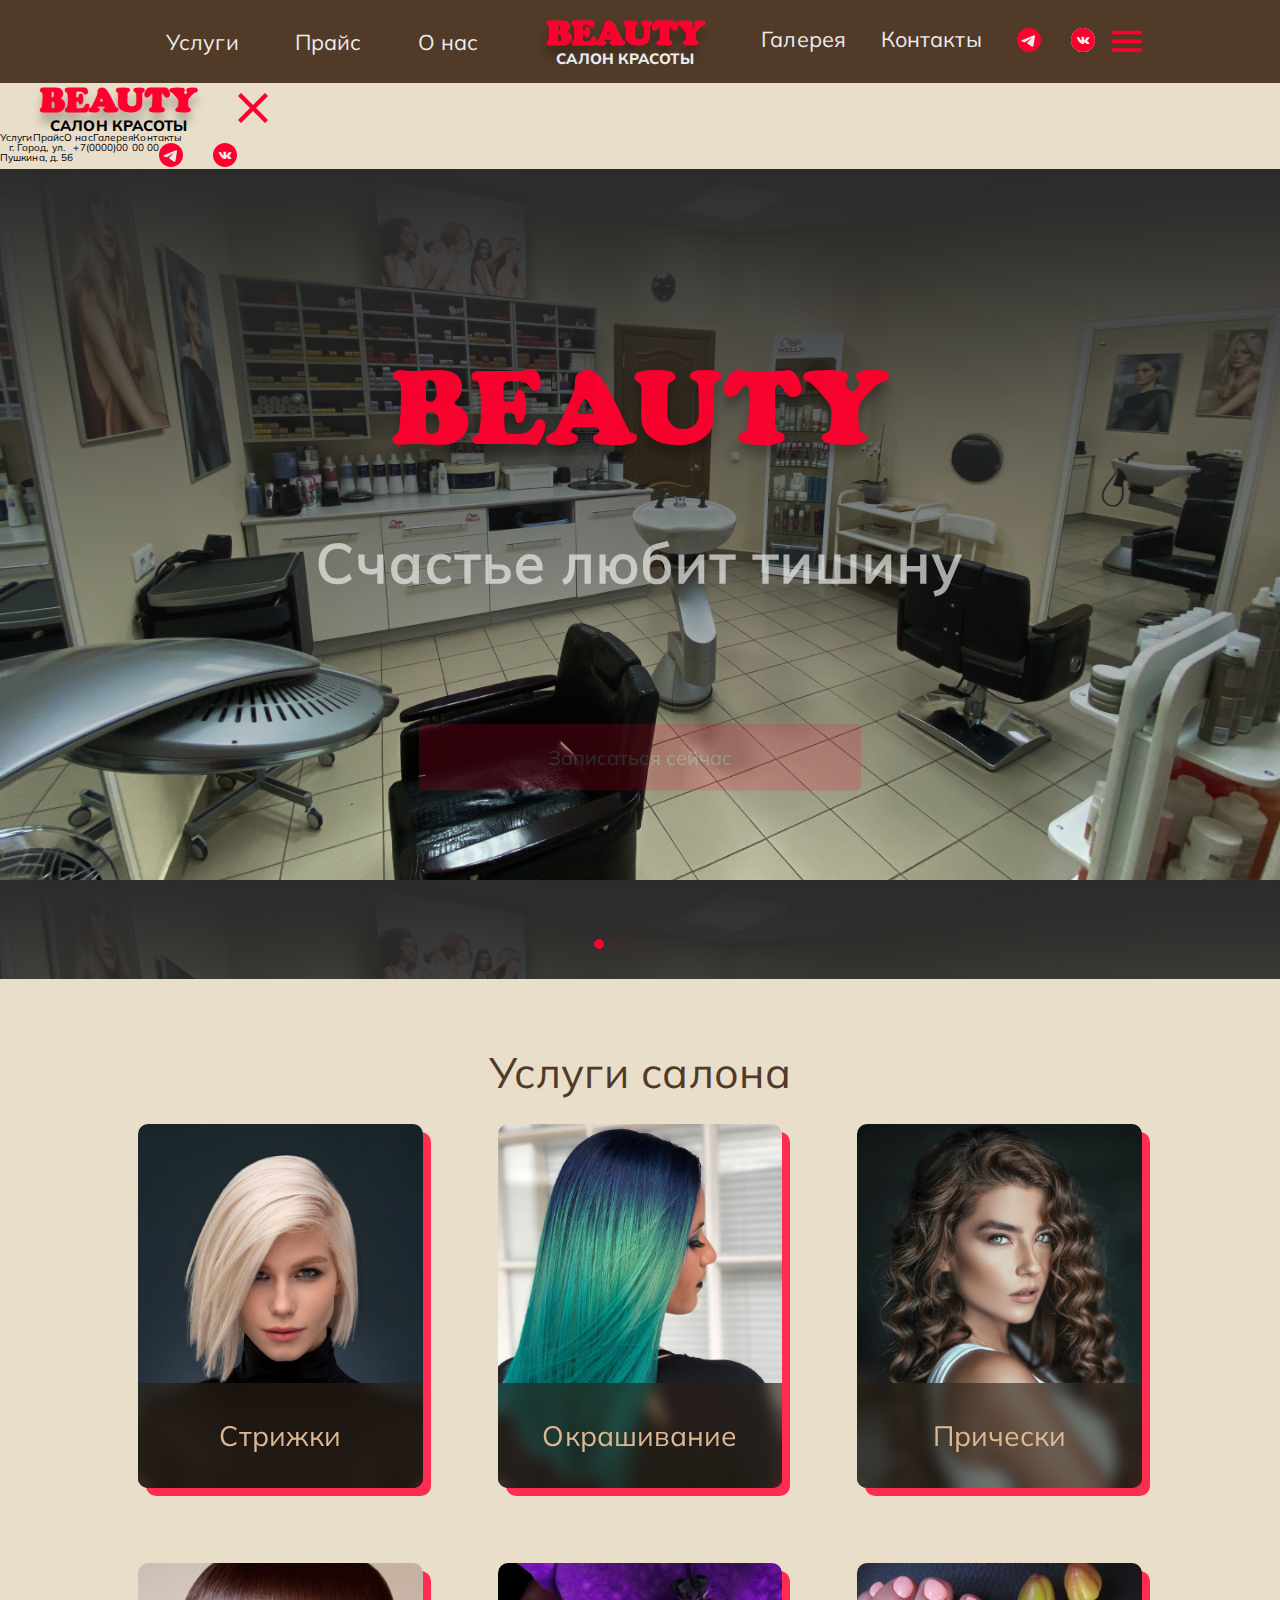
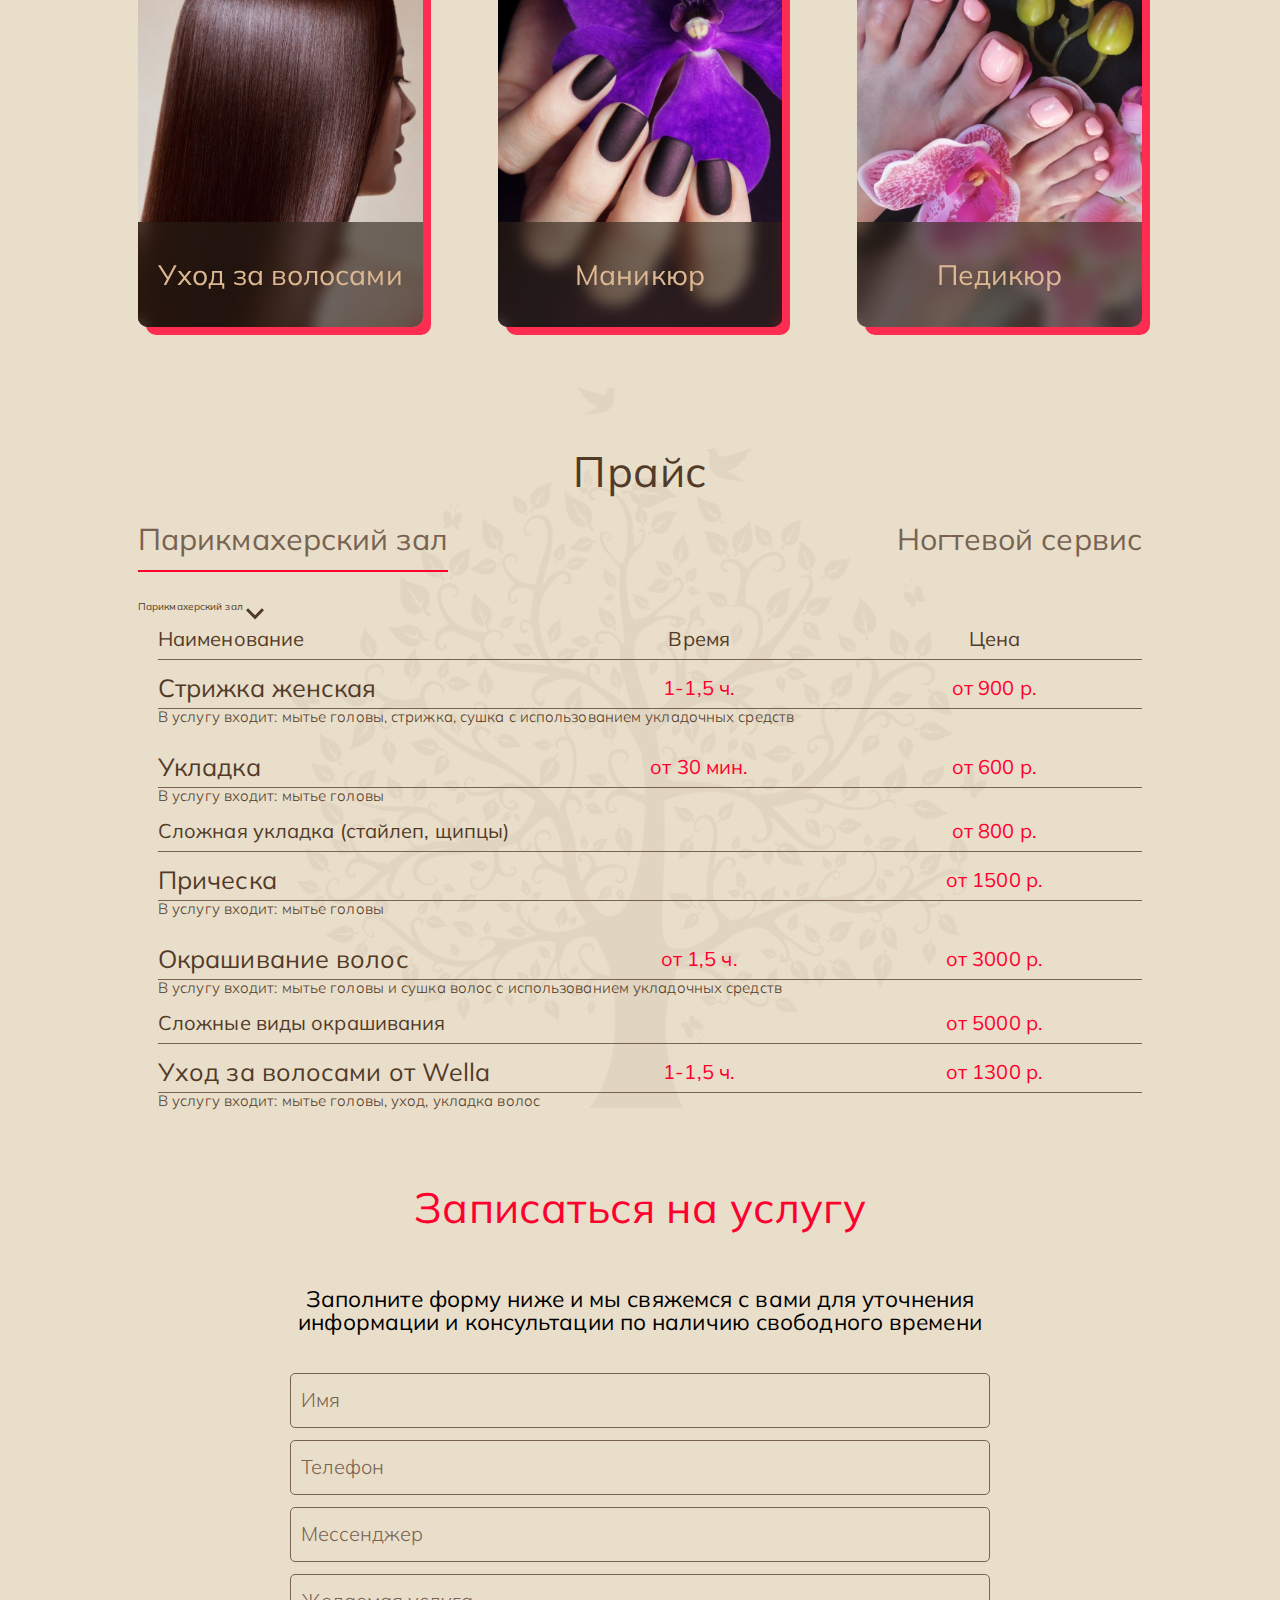
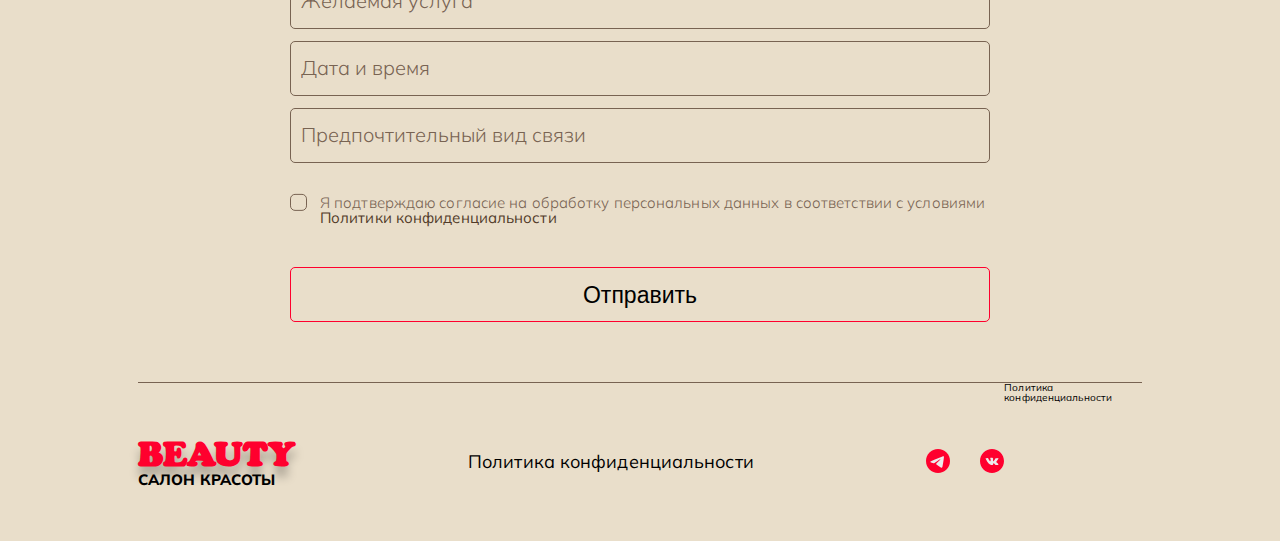
<file: index.html>
<!DOCTYPE html>
<html lang="en">
  <head>
    <meta charset="UTF-8" />
    <meta http-equiv="X-UA-Compatible" content="IE=edge" />
    <meta name="viewport" content="width=device-width, initial-scale=1.0" />
    <link rel="stylesheet" href="css/general.css" />
    <link rel="stylesheet" href="css/style.css" />
    <link rel="stylesheet" href="css/queries.css" />
    <!-- file for green sock -->
    <script src="js/gsap.min.js"></script>
    <!-- files for swiper -->
    <link rel="stylesheet" href="css/swiper.css" />
    <script src="js/swiper.js"></script>
    <!-- file for jquery -->
    <script src="js/jquery.js"></script>
    <!-- current js files -->
    <script src="js/sliderHero.js" defer></script>
    <script src="js/gsapCurrent.js" defer></script>
    <script src="js/priceShow.js" defer></script>
    <script src="js/sidebar.js" defer></script>
    <title>BEAUTY Салон</title>
  </head>
  <body>
    <header class="container flex header">
      <nav class="navigation">
        <ul class="flex menu-nav">
          <li><a href="#"> Услуги</a></li>
          <li><a href="#">Прайс</a></li>
          <li><a href="about_us.html">О нас</a></li>
        </ul>
      </nav>
      <a href="index.html" class="logo-block">
        <p class="logo-font logo-menu">BEAUTY</p>
        <p class="logo-menu-p">САЛОН КРАСОТЫ</p>
      </a>
      <nav class="navigation show-on-tablet">
        <ul class="flex menu-nav">
          <li class="hide-on-tablet"><a href="gallery.html">Галерея</a></li>
          <li class="hide-on-tablet"><a href="contacts.html">Контакты</a></li>
          <li class="flex menu-icons">
            <a href="#"
              ><img
                class="social-media-img"
                src="img/telegram.svg"
                alt="telegram"
            /></a>
            <a href="#"
              ><img class="social-media-img" src="img/vk.svg" alt="vkontakte"
            /></a>
          </li>
        </ul>
      </nav>
      <img src="img/menu.svg" alt="menu" id="openNav" class="openNav desctop-hide" />
    </header>
    <div id="mySidenav" class="sidenav desctop-hide">
      <div class="flex sidenav-header">
        <a href="index.html" class="logo-block">
          <p class="logo-font logo-menu">BEAUTY</p>
          <p class="logo-menu-p">САЛОН КРАСОТЫ</p>
        </a>
        <img
          src="img/close_red.svg"
          alt="close"
          id="closeNav"
          class="closeNav"
        />
      </div>
      <nav>
        <ul class="flex sidenav-nav">
          <li><a href="#"> Услуги</a></li>
          <li><a href="#"> Прайс</a></li>
          <li><a href="about_us.html"> О нас</a></li>
          <li><a href="gallery.html"> Галерея</a></li>
          <li><a href="contacts.html"> Контакты</a></li>
        </ul>
      </nav>
      <div class="flex sidenav-contacts" id="mySidenavContacts">
        <p class="ta-center">
          г. Город, ул. <br />
          Пушкина, д. 56
        </p>
        <p>+7(0000)00 00 00</p>
        <div class="flex menu-icons">
          <a href="#"
            ><img
              src="img/telegram.svg"
              class="social-media-img"
              alt="telegram"
          /></a>
          <a href="#"
            ><img src="img/vk.svg" class="social-media-img" alt="vkontakte"
          /></a>
        </div>
      </div>
    </div>
    <!-- <section class="section-hero"></section> -->
    <section class="hero">
      <!-- Slider main container -->
      <div class="swiper swiper-hero">
        <!-- Additional required wrapper -->
        <div class="swiper-wrapper">
          <!-- Slides -->
          <div class="swiper-slide">
            <div class="hero-img hero-img1"></div>
            <!-- <img src="img/main_img1.jpg" class="hero-img" alt="Салон BEAUTY" /> -->
          </div>
          <div class="swiper-slide">
            <div class="hero-img hero-img2"></div>
            <!-- <img src="img/main_img2.jpg" class="hero-img" alt="Салон BEAUTY" /> -->
          </div>
          <div class="swiper-slide">
            <div class="hero-img hero-img3"></div>
            <!-- <img src="img/main_img3.jpg" class="hero-img" alt="Салон BEAUTY" /> -->
          </div>
        </div>
        <!--  pagination -->
        <div class="flex swiper-hero-pagination"></div>
      </div>
      <div class="container flex hero-content">
        <h1 class="logo-font hero-logo gsap-hero">BEAUTY</h1>
        <p class="hero-content-p gsap-hero">Счастье любит тишину</p>
        <a href="#" class="appointment-link gsap-hero">Записаться сейчас</a>
      </div>
    </section>
    <section class="container services">
      <h2 class="h2">Услуги салона</h2>
      <div class="grid grid--3-cols">
        <div class="services-block">
          <img
            src="img/service1-haircut.jpg"
            class="services-block-img"
            alt="Стрижки"
          />
          <p class="service-description">Стрижки</p>
        </div>
        <div class="services-block">
          <img
            src="img/service2-haircolor.jpg"
            class="services-block-img"
            alt="Окрашивание"
          />
          <p class="service-description">Окрашивание</p>
        </div>
        <div class="services-block">
          <img
            src="img/service3.jpg"
            class="services-block-img"
            alt="Прически"
          />
          <p class="service-description">Прически</p>
        </div>
        <div class="services-block">
          <img
            src="img/service4-haircare.jpg"
            class="services-block-img"
            alt="Уход за волосами"
          />
          <p class="service-description">Уход за волосами</p>
        </div>
        <div class="services-block">
          <img
            src="img/service5-nails.jpg"
            class="services-block-img"
            alt="Маникюр"
          />
          <p class="service-description">Маникюр</p>
        </div>
        <div class="services-block">
          <img
            src="img/service6-foots.jpg"
            class="services-block-img"
            alt="Педикюр"
          />
          <p class="service-description">Педикюр</p>
        </div>
      </div>
    </section>
    <section class="container price">
      <h2 class="h2 red-mobile">Прайс</h2>
      <div class="flex price-btns">
        <p id="openHairs" class="price-btn active">Парикмахерский зал</p>
        <p id="openNails" class="price-btn">Ногтевой сервис</p>
      </div>
      <div class="flex dropdown desctop-hide">
        <div class="dropbtn">Парикмахерский зал</div>
        <img id="moreImg" src="img/more.svg" alt="more" />
        <div class="flex dropdown-content">
          <a id="mobileHair" href="#table1">Парикмахерский зал</a>
          <a id="mobileNails" href="#table2">Ногтевой сервис</a>
        </div>
      </div>
      <div id="hairs" class="prices price-table active">
        <div class="flex price-row">
          <div class="price-block left">Наименование</div>
          <div class="price-block middle">Время</div>
          <div class="price-block middle">Цена</div>
        </div>
        <div class="flex price-row">
          <div class="price-block price-big left">Стрижка женская</div>
          <div class="price-block middle red-text price-end">1-1,5 ч.</div>
          <div class="price-block red-text price-end">от 900 р.</div>
        </div>
        <p class="price-small">
          В услугу входит: мытье головы, стрижка, сушка с&nbsp;использованием
          укладочных средств
        </p>
        <div class="flex price-row">
          <div class="price-block left">
            <p class="price-big left">Укладка</p>
          </div>
          <div class="price-block middle red-text price-end">от 30 мин.</div>
          <div class="price-block red-text price-end">от 600 р.</div>
        </div>
        <p class="price-small">В услугу входит: мытье головы</p>
        <div class="flex price-row">
          <div class="price-block left">
            <p>Сложная укладка (стайлеп, щипцы)</p>
          </div>
          <div class="price-block right red-text price-end">от 800 р.</div>
        </div>
        <div class="flex price-row">
          <div class="price-block price-big left">Прическа</div>
          <div class="price-block red-text price-end">от 1500 р.</div>
        </div>
        <p class="price-small">В услугу входит: мытье головы</p>
        <div class="flex price-row">
          <div class="price-block left">
            <p class="price-big">Окрашивание волос</p>
          </div>
          <div class="price-block middle red-text price-end">от 1,5 ч.</div>
          <div class="price-block red-text price-end">от 3000 р.</div>
        </div>
        <p class="price-small">
          В услугу входит: мытье головы и сушка волос с&nbsp;использованием
          укладочных средств
        </p>
        <div class="flex price-row">
          <div class="price-block left">
            <p>Сложные виды окрашивания</p>
          </div>
          <div class="price-block right red-text price-end">от 5000 р.</div>
        </div>
        <div class="flex price-row">
          <div class="price-block price-big left">
            Уход за волосами от Wella
          </div>
          <div class="price-block middle red-text price-end">1-1,5 ч.</div>
          <div class="price-block red-text price-end">от 1300 р.</div>
        </div>
        <p class="price-small left">
          В услугу входит: мытье головы, уход, укладка волос
        </p>
      </div>
      <div id="nails" class="prices">
        <div class="price-table">
          <div class="flex price-row">
            <div class="price-block left">Наименование</div>
            <div class="price-block middle">Время</div>
            <div class="price-block middle">Цена</div>
          </div>
          <div class="flex price-row">
            <div class="price-block price-big left">
              Маникюр аппаратный, комбинированный
            </div>
          </div>
          <p class="price-small">
            В услугу входит: маникюр, массаж кистей рук с&nbsp;использованием
            масла для кутикулы
          </p>
          <div class="flex price-row">
            <div class="price-block left">
              <p>Женский маникюр</p>
            </div>
            <div class="price-block middle red-text price-end">1-1,5 ч.</div>
            <div class="price-block red-text price-end">700 р.</div>
          </div>
          <div class="flex price-row">
            <div class="price-block left">Мужской маникюр</div>
            <div class="price-block middle red-text price-end">1-1,5 ч.</div>
            <div class="price-block red-text price-end">700 р.</div>
          </div>
          <div class="flex price-row">
            <div class="price-block left">Детский маникюр</div>
            <div class="price-block middle red-text price-end">1-1,5 ч.</div>
            <div class="price-block red-text price-end">400 р.</div>
          </div>
          <div class="flex price-row">
            <div class="price-block price-big left">Покрытие гель-лак</div>
            <div class="price-block middle red-text price-end">1 ч.</div>
            <div class="price-block red-text price-end">800 р.</div>
          </div>
          <p class="price-small">
            В услугу входит снятие старого покрытия гель-лак
          </p>
          <p class="price-small red-text">
            Покрытие гель-лак без выполнения услуги маникюра
            Не&nbsp;выполняется!
          </p>
          <div class="flex price-row">
            <div class="price-block left">
              <p class="price-big">Дизайн ногтей</p>
            </div>
          </div>
          <p class="price-small">
            Возможность выполнения дизайна и стоимость обсуждаются индивидуально
          </p>
          <div class="flex price-row">
            <div class="price-block left">
              <p class="price-big">Маникюр с покрытием гель-лак</p>
            </div>
            <div class="price-block middle red-text price-end">2 ч.</div>
            <div class="price-block red-text price-end">1500 р.</div>
          </div>
          <div class="flex price-row">
            <div class="price-block price-big left">Педикюр</div>
          </div>
          <p class="price-small">В услугу входит: педикюр, массаж стоп</p>
          <div class="flex price-row">
            <div class="price-block left">
              <p>Женский и мужской</p>
            </div>
            <div class="price-block middle red-text price-end">1-1,5 ч.</div>
            <div class="price-block red-text price-end">1500 р.</div>
          </div>
          <div class="flex price-row">
            <div class="price-block price-big left">
              Педикюр с покрытием гель-лак
            </div>
            <div class="price-block middle red-text price-end">2 ч.</div>
            <div class="price-block red-text price-end">2300 р.</div>
          </div>
          <div class="flex price-row">
            <div class="price-block price-big left">Экспресс педикюр</div>
            <div class="price-block middle red-text price-end"></div>
            <div class="price-block red-text price-end">1000 р.</div>
          </div>
          <p class="price-small">
            В услугу входит: обработка пальчиков или стоп, массаж стоп
          </p>
        </div>
        <h3 class="red-text h3">Рекомендации по уходу</h3>
        <div class="flex nails-recommedations">
          <div>
            <p class="nails-recomm-h">Перед маникюром</p>
            <ul>
              <li class="recomm-list">
                за сутки не использовать масло для кутикулы
              </li>
              <li class="recomm-list">
                не обрезать самостоятельно кутикулу за 5 дней до маникюра
              </li>
              <li class="recomm-list">
                придание формы ногтям лучше доверить мастеру
              </li>
            </ul>
          </div>
          <div>
            <p class="nails-recomm-h">После маникюра</p>
            <ul>
              <li class="recomm-list">крем для рук-ежедневно</li>
              <li class="recomm-list">масло для ногтей и кутикулы-ежедневно</li>
              <li class="recomm-list">
                в течение суток после маникюра с покрытием <br />
                гель-лак не посещать сауну и бассейн
              </li>
              <li class="recomm-list">уборка и мытье посуды-в перчатках</li>
              <li class="recomm-list">
                проявлять аккуратность в обращении с ключами,<br />
                автомобильными ручками дверей
              </li>
              <li class="recomm-list">не отрывать отслоившийся гель-лак</li>
            </ul>
          </div>
        </div>
        <h3 class="red-text h3">Красоты и здоровья вашим ноготочкам!</h3>
      </div>
    </section>
    <section class="flex form-section container">
      <h2 class="h2 red-text">Записаться на услугу</h2>
      <p class="nails-recomm-h ta-center">
        Заполните форму ниже и мы свяжемся с вами для уточнения <br />информации
        и консультации по наличию свободного времени
      </p>

      <form action="#" class="flex form" id="formsend">
        <input
          type="text"
          name="name"
          id="name"
          placeholder="Имя"
          class="input-form"
        />

        <input
          type="tel"
          name="phone"
          id="phone"
          placeholder="Телефон"
          class="input-form"
        />
        <input
          type="text"
          name="messenger"
          id="messenger"
          placeholder="Мессенджер"
          class="input-form"
        />
        <input
          type="text"
          name="service"
          id="service"
          placeholder="Желаемая услуга"
          class="input-form"
        />
        <input
          type="text"
          name="datetime"
          id="datetime"
          placeholder="Дата и время"
          class="input-form"
        />

        <input
          type="text"
          name="connection_type"
          id="connection_type"
          placeholder="Предпочтительный вид связи"
          class="input-form"
        />

        <label for="policy" class="label-form">
          <input type="checkbox" name="policy" id="policy" required />
          <span
            >Я подтверждаю согласие на обработку персональных данных в
            соответствии с условиями
            <span class="policy-span">Политики конфиденциальности</span></span
          >
        </label>

        <button type="submit" class="button-form">Отправить</button>
      </form>
      <div id="thanks" class="flex thanks">
        <img src="img/close.svg" alt="close" class="close-btn" />
        <p>Спасибо!</p>
        <p>Мы свяжемся с вами в ближайшее время, чтобы подтвердить запись</p>
        <p class="logo-font logo-thanks">BEAUTY</p>
      </div>
    </section>
    <footer class="container">
      <div class="section-footer flex">
        <div class="flex footer-container">
          <a href="index.html">
            <p class="logo-font logo-menu">BEAUTY</p>
            <p class="logo-menu-p">САЛОН КРАСОТЫ</p>
          </a>
          <a href="#" class="footer-policy">Политика конфиденциальности</a>

          <div class="flex menu-icons">
            <a href="#"
              ><img
                src="img/telegram.svg"
                class="social-media-img"
                alt="telegram"
            /></a>
            <a href="#"
              ><img src="img/vk.svg" class="social-media-img" alt="vkontakte"
            /></a>
          </div>
        </div>
        <a href="#" class="mobile-footer-policy desctop-hide">Политика конфиденциальности</a>
      </div>
    </footer>
  </body>
</html>
</file>
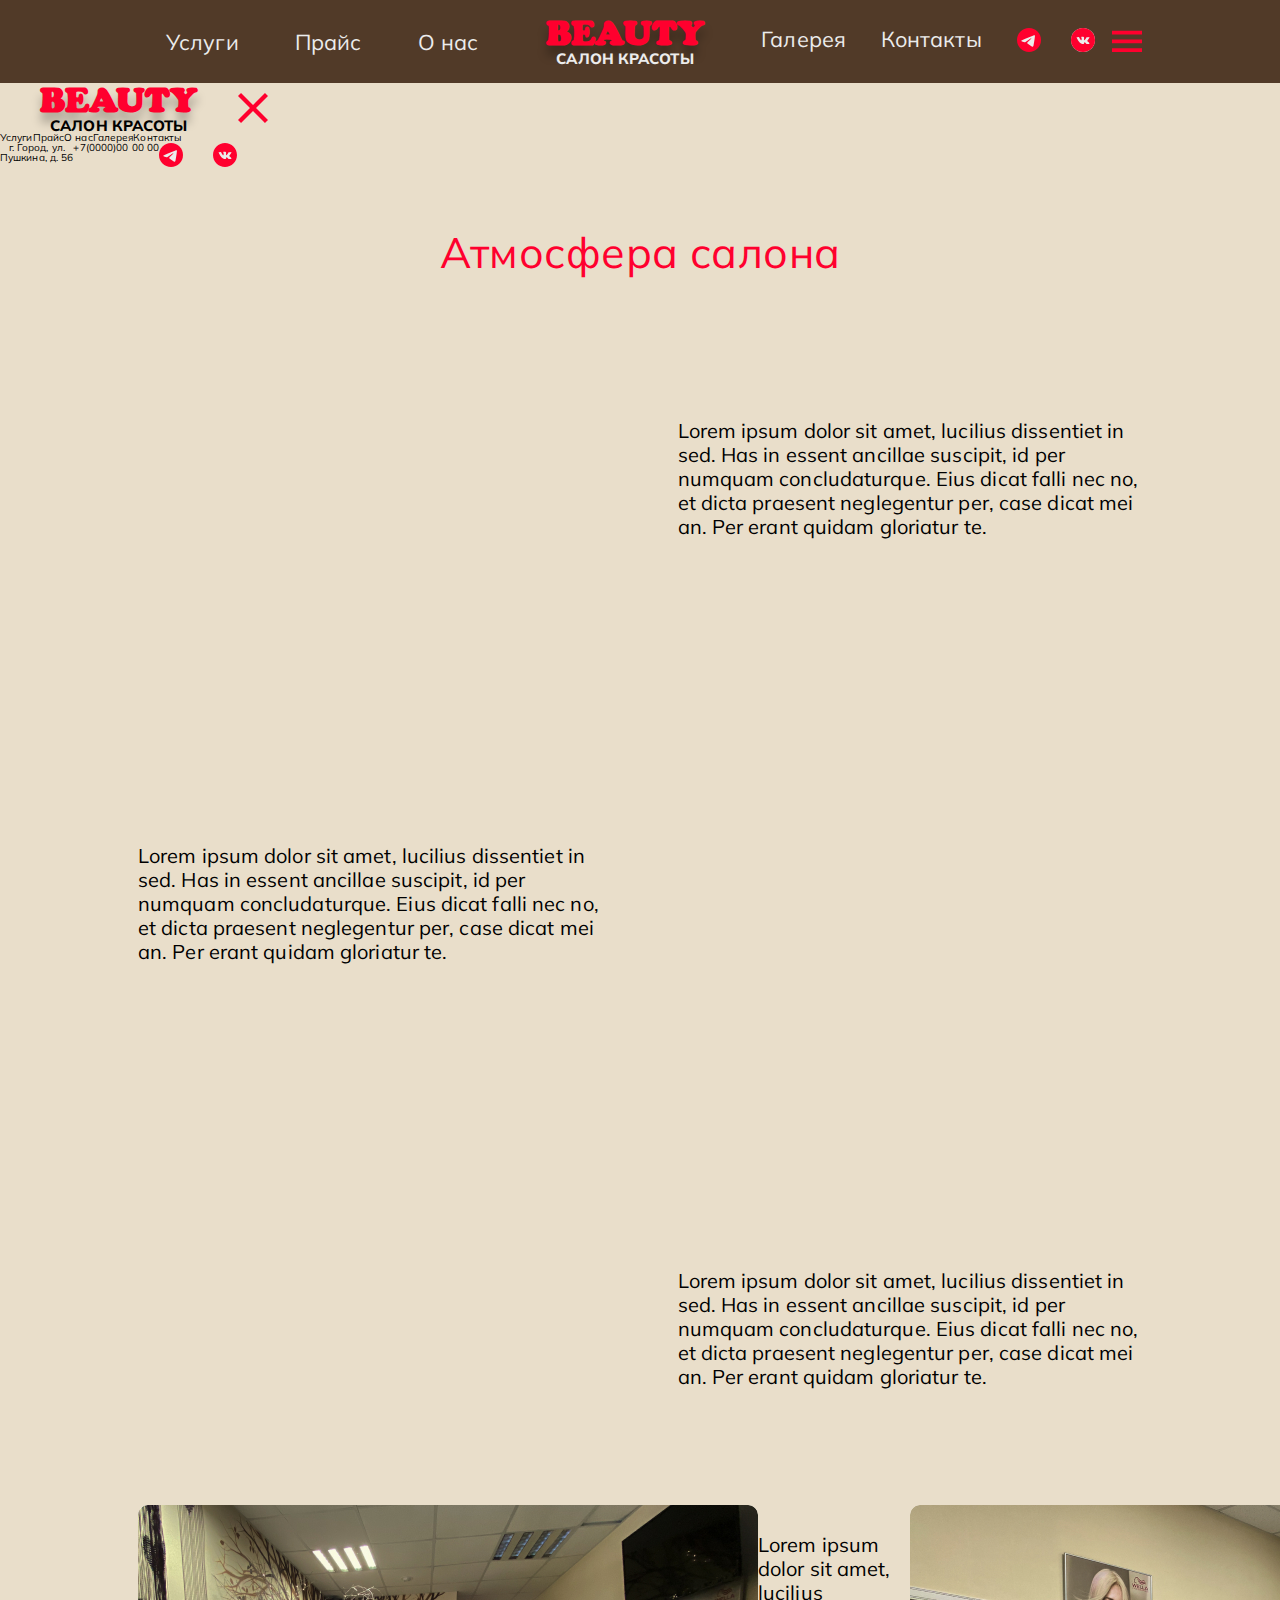
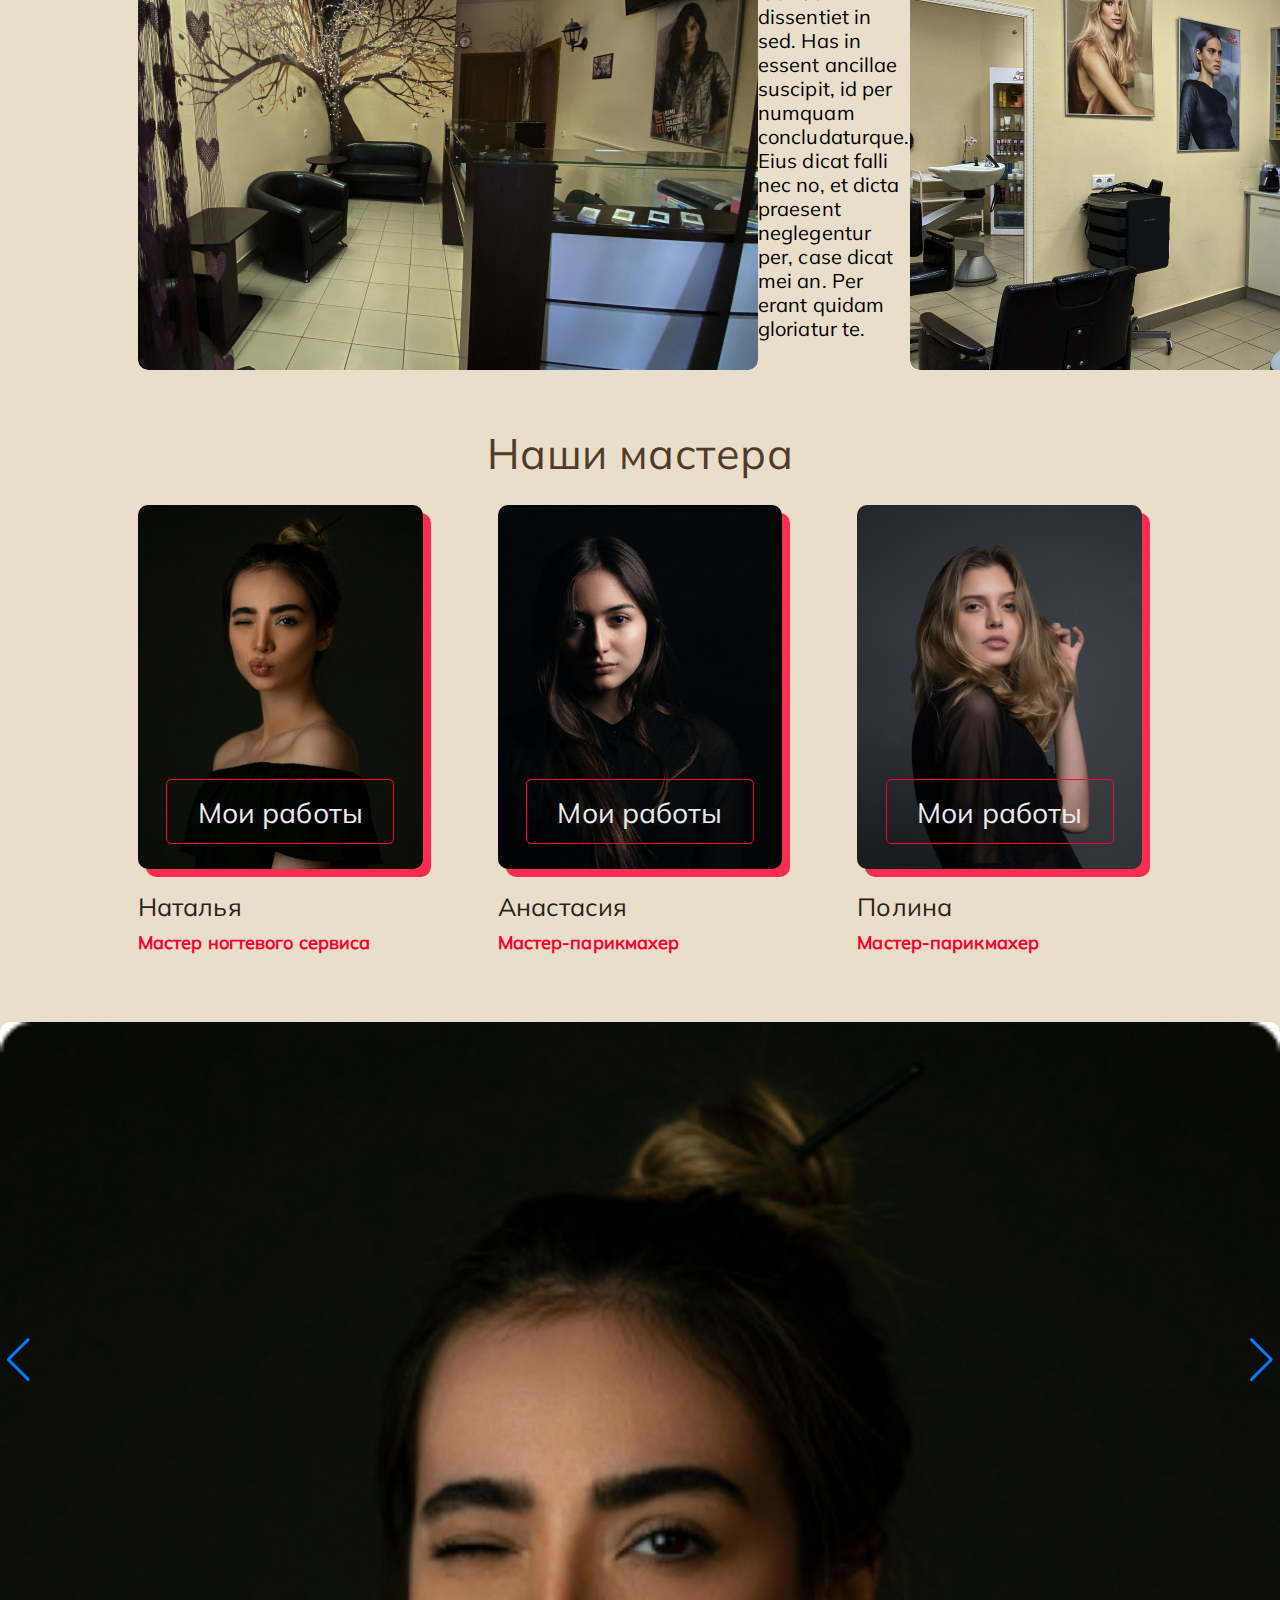
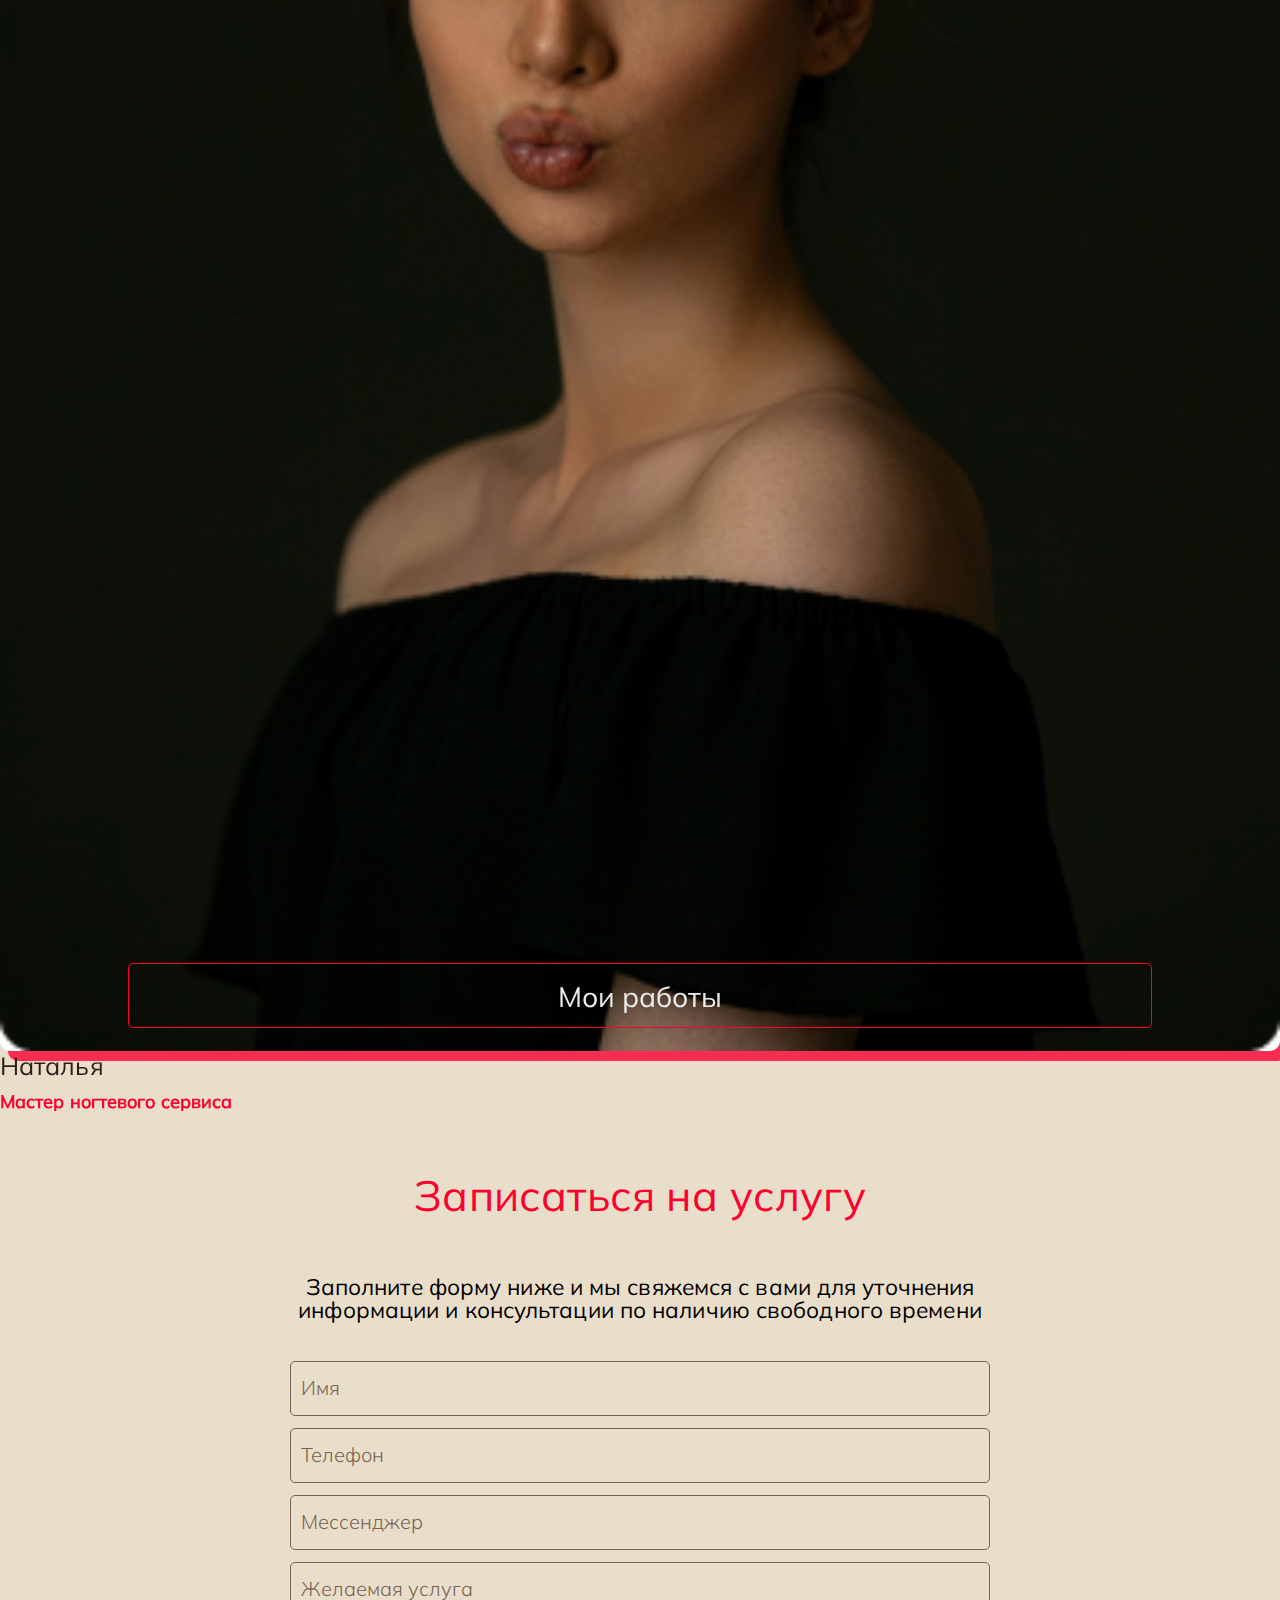
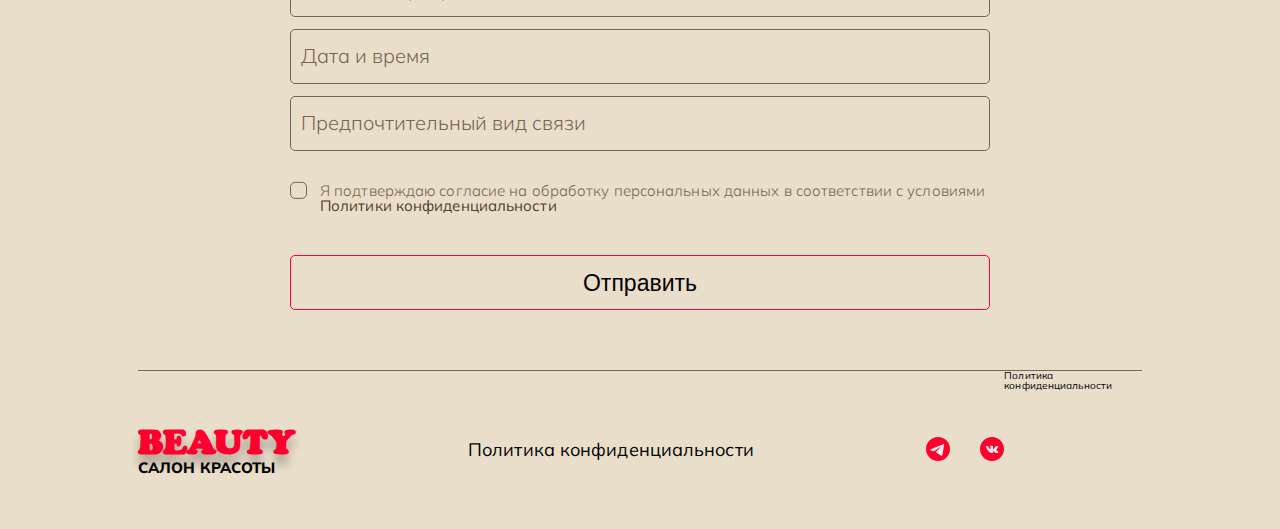
<file: about_us.html>
<!DOCTYPE html>
<html lang="en">
  <head>
    <meta charset="UTF-8" />
    <meta http-equiv="X-UA-Compatible" content="IE=edge" />
    <meta name="viewport" content="width=device-width, initial-scale=1.0" />
    <link rel="stylesheet" href="css/general.css" />
    <link rel="stylesheet" href="css/style.css" />
    <link rel="stylesheet" href="css/queries.css" />
    <!-- file for green sock -->
    <script src="js/gsap.min.js"></script>
    <script src="js/scrollTrigger.min.js"></script>
    <!-- files for swiper -->
    <link rel="stylesheet" href="css/swiper.css" />
    <script src="js/swiper.js"></script>
    <!-- file for jquery -->
    <script src="js/jquery.js"></script>
    <!-- current js files -->
    <script src="js/sliderHero.js" defer></script>
    <script src="js/gsapCurrent.js" defer></script>
    <script src="js/priceShow.js" defer></script>
    <script src="js/sidebar.js" defer></script>
    <title>BEAUTY салон - О нас</title>
  </head>
  <body>
    <header class="container flex header">
      <nav class="navigation">
        <ul class="flex menu-nav">
          <li><a href="#"> Услуги</a></li>
          <li><a href="#">Прайс</a></li>
          <li><a href="about_us.html">О нас</a></li>
        </ul>
      </nav>
      <a href="index.html" class="logo-block">
        <p class="logo-font logo-menu">BEAUTY</p>
        <p class="logo-menu-p">САЛОН КРАСОТЫ</p>
      </a>
      <nav class="navigation show-on-tablet">
        <ul class="flex menu-nav">
          <li class="hide-on-tablet"><a href="gallery.html">Галерея</a></li>
          <li class="hide-on-tablet"><a href="contacts.html">Контакты</a></li>
          <li class="flex menu-icons">
            <a href="#"
              ><img
                class="social-media-img"
                src="img/telegram.svg"
                alt="telegram"
            /></a>
            <a href="#"
              ><img class="social-media-img" src="img/vk.svg" alt="vkontakte"
            /></a>
          </li>
        </ul>
      </nav>
      <img src="img/menu.svg" alt="menu" id="openNav" class="openNav desctop-hide" />
    </header>
    <div id="mySidenav" class="sidenav desctop-hide">
      <div class="flex sidenav-header">
        <a href="index.html" class="logo-block">
          <p class="logo-font logo-menu">BEAUTY</p>
          <p class="logo-menu-p">САЛОН КРАСОТЫ</p>
        </a>
        <img
          src="img/close_red.svg"
          alt="close"
          id="closeNav"
          class="closeNav"
        />
      </div>
      <nav>
        <ul class="flex sidenav-nav">
          <li><a href="#"> Услуги</a></li>
          <li><a href="#"> Прайс</a></li>
          <li><a href="about_us.html"> О нас</a></li>
          <li><a href="gallery.html"> Галерея</a></li>
          <li><a href="contacts.html"> Контакты</a></li>
        </ul>
      </nav>
      <div class="flex sidenav-contacts" id="mySidenavContacts">
        <p class="ta-center">
          г. Город, ул. <br />
          Пушкина, д. 56
        </p>
        <p>+7(0000)00 00 00</p>
        <div class="flex menu-icons">
          <a href="#"
            ><img
              src="img/telegram.svg"
              class="social-media-img"
              alt="telegram"
          /></a>
          <a href="#"
            ><img src="img/vk.svg" class="social-media-img" alt="vkontakte"
          /></a>
        </div>
      </div>
    </div>
    <section class="container atmospere-section">
      <h2 class="red-text h2 bloc-start">Атмосфера салона</h2>

      <div class="grid grid--2-cols hide-mobil show-on-tablet desctop-show">
        <div class="bloc">
          <img
            class="atmosphere-img bloc1"
            src="img/atmosphere1.jpg"
            alt="Салон BEAUTY"
          />
        </div>
        <p id="trigger1" class="atmosphere-description">
          Lorem ipsum dolor sit amet, lucilius dissentiet in sed. Has in essent
          ancillae suscipit, id per numquam concludaturque. Eius dicat falli nec
          no, et dicta praesent neglegentur per, case dicat mei an. Per erant
          quidam gloriatur te.
        </p>
        <p id="trigger2" class="atmosphere-description">
          Lorem ipsum dolor sit amet, lucilius dissentiet in sed. Has in essent
          ancillae suscipit, id per numquam concludaturque. Eius dicat falli nec
          no, et dicta praesent neglegentur per, case dicat mei an. Per erant
          quidam gloriatur te.
        </p>
        <div class="bloc">
          <img
            class="atmosphere-img bloc2"
            src="img/atmosphere2.jpg"
            alt="Салон BEAUTY"
          />
        </div>
        <div class="bloc">
          <img
            class="atmosphere-img bloc3"
            src="img/atmosphere3.jpg"
            alt="Салон BEAUTY"
          />
        </div>

        <p class="atmosphere-description">
          Lorem ipsum dolor sit amet, lucilius dissentiet in sed. Has in essent
          ancillae suscipit, id per numquam concludaturque. Eius dicat falli nec
          no, et dicta praesent neglegentur per, case dicat mei an. Per erant
          quidam gloriatur te.
        </p>
      </div>
      <div class="flex mobile-atmosphere hide-on-tablet desctop-hide">
        <img
          class="atmosphere-img"
          src="img/atmosphere1.jpg"
          alt="Салон BEAUTY"
        />
        <p class="atmosphere-description">
          Lorem ipsum dolor sit amet, lucilius dissentiet in sed. Has in essent
          ancillae suscipit, id per numquam concludaturque. Eius dicat falli nec
          no, et dicta praesent neglegentur per, case dicat mei an. Per erant
          quidam gloriatur te.
        </p>
        <img
          class="atmosphere-img"
          src="img/atmosphere2.jpg"
          alt="Салон BEAUTY"
        />
        <p class="atmosphere-description">
          Lorem ipsum dolor sit amet, lucilius dissentiet in sed. Has in essent
          ancillae suscipit, id per numquam concludaturque. Eius dicat falli nec
          no, et dicta praesent neglegentur per, case dicat mei an. Per erant
          quidam gloriatur te.
        </p>
        <img
          class="atmosphere-img"
          src="img/atmosphere3.jpg"
          alt="Салон BEAUTY"
        />
        <p class="atmosphere-description">
          Lorem ipsum dolor sit amet, lucilius dissentiet in sed. Has in essent
          ancillae suscipit, id per numquam concludaturque. Eius dicat falli nec
          no, et dicta praesent neglegentur per, case dicat mei an. Per erant
          quidam gloriatur te.
        </p>
      </div>
    </section>
    <section class="profi-section">
      <h2 class="h2">Наши мастера</h2>
      <div class="container grid grid--3-cols profi hide-mobil hide-important desctop-show">
        <div class="services-block">
          <img
            src="img/natalja.jpg"
            class="services-block-img"
            alt="Мастер салона BEAUTY"
          />
          <a href="#" class="profi-description">Мои работы</a>
        </div>
        <div class="services-block">
          <img
            src="img/anastasia.jpg"
            class="services-block-img"
            alt="Мастер салона BEAUTY"
          />
          <a href="#" class="profi-description">Мои работы</a>
        </div>
        <div class="services-block">
          <img
            src="img/polina.jpg"
            class="services-block-img"
            alt="Мастер салона BEAUTY"
          />
          <a href="#" class="profi-description">Мои работы</a>
        </div>
        <div>
          <p class="profi-name">Наталья</p>
          <p class="red-text profi-work">Мастер ногтевого сервиса</p>
        </div>
        <div>
          <p class="profi-name">Анастасия</p>
          <p class="red-text profi-work">Мастер-парикмахер</p>
        </div>
        <div>
          <p class="profi-name">Полина</p>
          <p class="red-text profi-work">Мастер-парикмахер</p>
        </div>
      </div>
      <div class="tablet-swiper-profi desctop-hide">
      <div class="swiper swiper-profi desctop-hide">
        <!-- Additional required wrapper -->
        <div class="swiper-wrapper">
          <!-- Slides -->
          <div class="swiper-slide swiper-slide-profi">
            <div class="services-block services-block-profi">
              <img
                src="img/natalja.jpg"
                class="services-block-img"
                alt="Мастер салона BEAUTY"
              />
              <a href="#" class="profi-description">Мои работы</a>
            </div>
            <div class="services-descr">
              <p class="profi-name">Наталья</p>
              <p class="red-text profi-work">Мастер ногтевого сервиса</p>
            </div>
          </div>
          <div class="swiper-slide swiper-slide-profi">
            <div class="services-block services-block-profi">
              <img
                src="img/anastasia.jpg"
                class="services-block-img"
                alt="Мастер салона BEAUTY"
              />
              <a href="#" class="profi-description">Мои работы</a>
            </div>
            <div class="services-descr">
              <p class="profi-name">Анастасия</p>
              <p class="red-text profi-work">Мастер-парикмахер</p>
            </div>
          </div>
          <div class="swiper-slide swiper-slide-profi">
            <div class="services-block services-block-profi">
              <img
                src="img/polina.jpg"
                class="services-block-img"
                alt="Мастер салона BEAUTY"
              />
              <a href="#" class="profi-description">Мои работы</a>
            </div>
            <div class="services-descr">
              <p class="profi-name">Полина</p>
              <p class="red-text profi-work">Мастер-парикмахер</p>
            </div>
          </div>
        </div>
        <div class="swiper-button-next hide-important"></div>
        <div class="swiper-button-prev hide-important"></div>
      </div>
    </div>
    </section>
    <section class="flex form-section container">
      <h2 class="h2 red-text">Записаться на услугу</h2>
      <p class="nails-recomm-h ta-center">
        Заполните форму ниже и мы свяжемся с вами для уточнения <br />информации
        и консультации по наличию свободного времени
      </p>

      <form action="#" class="flex form">
        <input
          type="text"
          name="name"
          id="name"
          placeholder="Имя"
          class="input-form"
        />

        <input
          type="tel"
          name="phone"
          id="phone"
          placeholder="Телефон"
          class="input-form"
        />
        <input
          type="text"
          name="messenger"
          id="messenger"
          placeholder="Мессенджер"
          class="input-form"
        />
        <input
          type="text"
          name="service"
          id="service"
          placeholder="Желаемая услуга"
          class="input-form"
        />
        <input
          type="text"
          name="datetime"
          id="datetime"
          placeholder="Дата и время"
          class="input-form"
        />

        <input
          type="text"
          name="connection_type"
          id="connection_type"
          placeholder="Предпочтительный вид связи"
          class="input-form"
        />

        <label for="policy" class="label-form">
          <input type="checkbox" name="policy" id="policy" required />
          <span
            >Я подтверждаю согласие на обработку персональных данных в
            соответствии с условиями
            <span class="policy-span">Политики конфиденциальности</span></span
          >
        </label>

        <button type="submit" class="button-form">Отправить</button>
      </form>
    </section>
    <footer class="container">
      <div class="section-footer flex">
        <div class="flex footer-container">
          <a href="index.html">
            <p class="logo-font logo-menu">BEAUTY</p>
            <p class="logo-menu-p">САЛОН КРАСОТЫ</p>
          </a>
          <a href="#" class="footer-policy">Политика конфиденциальности</a>

          <div class="flex menu-icons">
            <a href="#"
              ><img
                src="img/telegram.svg"
                class="social-media-img"
                alt="telegram"
            /></a>
            <a href="#"
              ><img src="img/vk.svg" class="social-media-img" alt="vkontakte"
            /></a>
          </div>
        </div>
        <a href="#" class="mobile-footer-policy desctop-hide">Политика конфиденциальности</a>
      </div>
    </footer>
  </body>
</html>
</file>
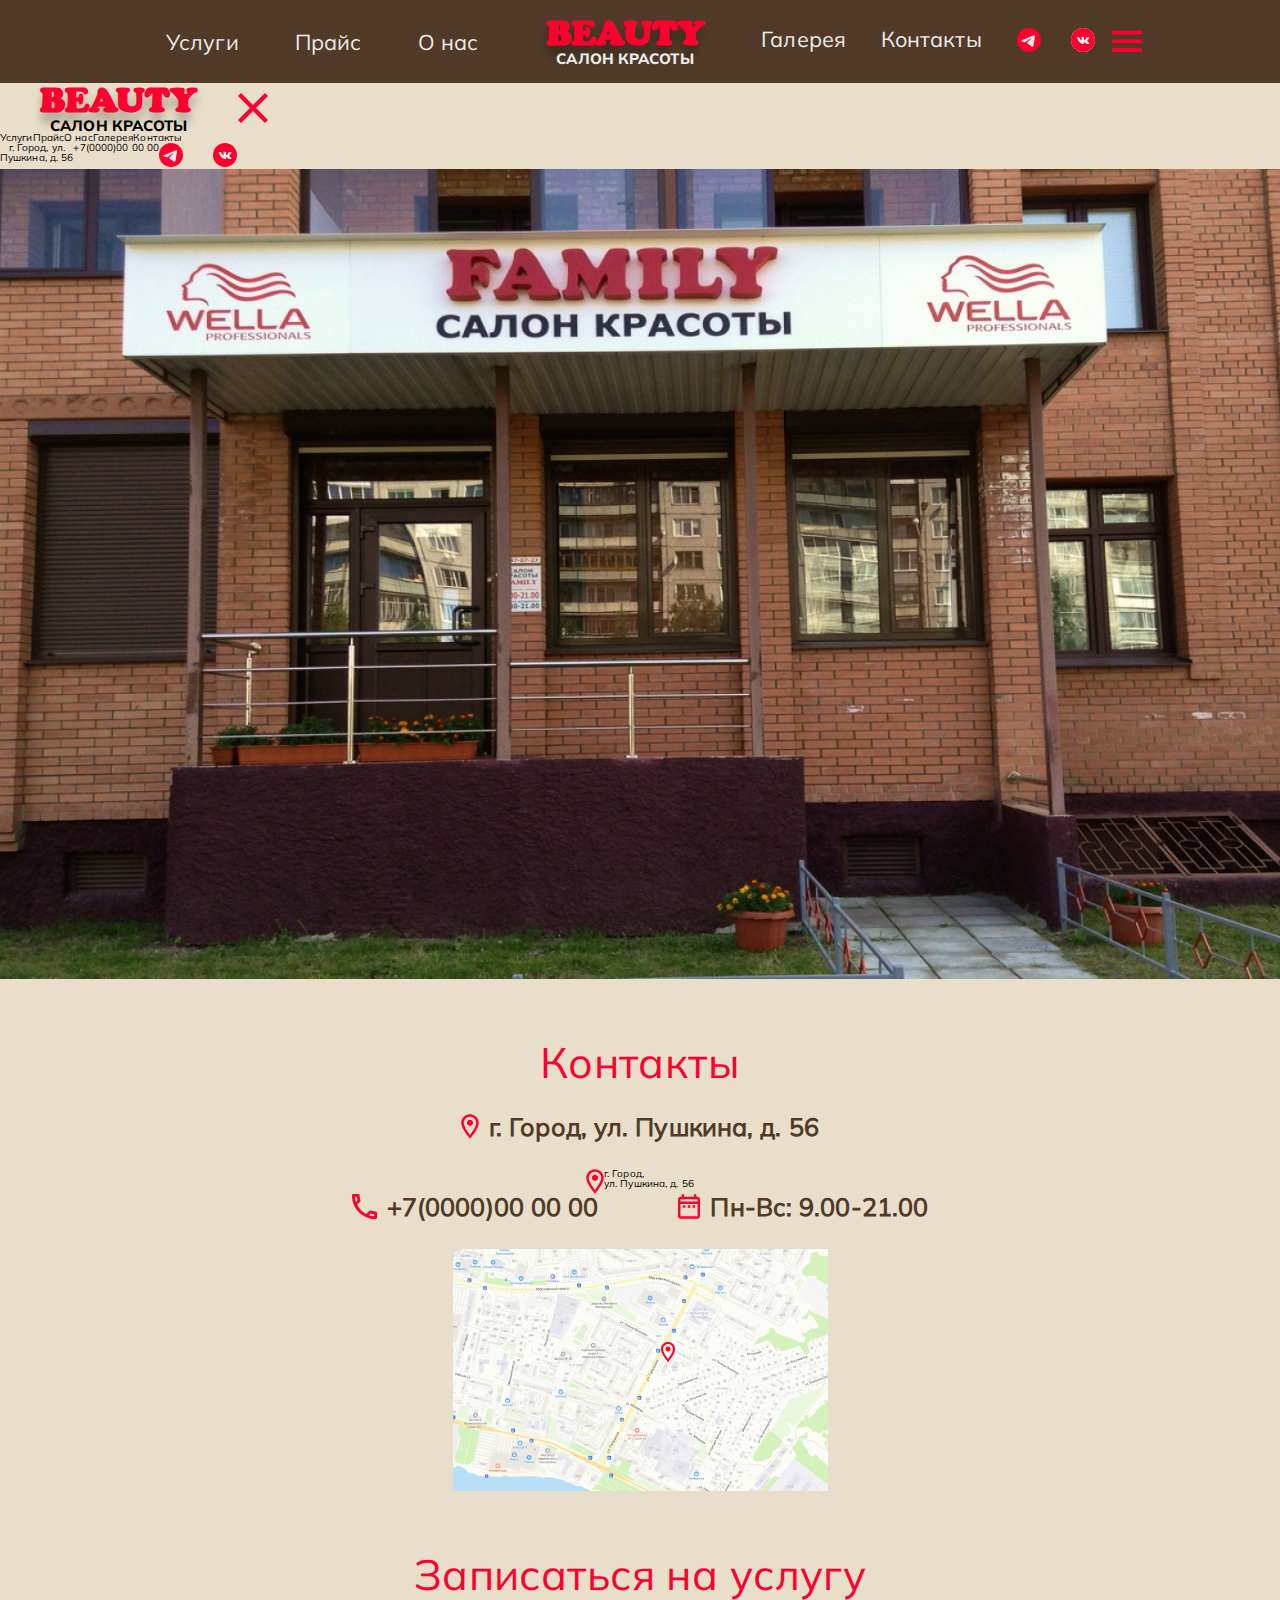
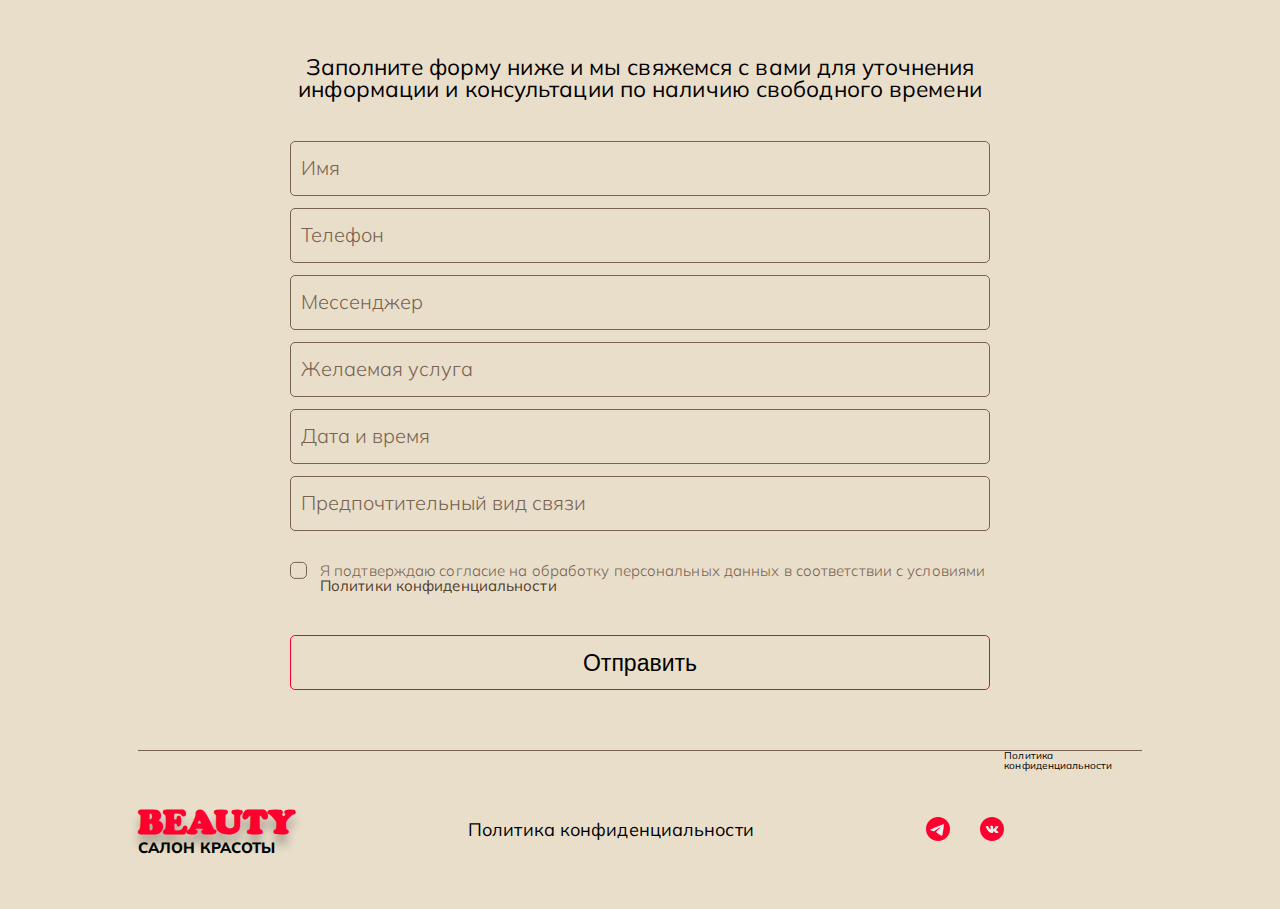
<file: contacts.html>
<!DOCTYPE html>
<html lang="en">
  <head>
    <meta charset="UTF-8" />
    <meta http-equiv="X-UA-Compatible" content="IE=edge" />
    <meta name="viewport" content="width=device-width, initial-scale=1.0" />
    <link rel="stylesheet" href="css/general.css" />
    <link rel="stylesheet" href="css/style.css" />
    <link rel="stylesheet" href="css/queries.css" />
    <!-- file for green sock -->
    <script src="js/gsap.min.js"></script>
    <!-- files for swiper -->
    <link rel="stylesheet" href="css/swiper.css" />
    <script src="js/swiper.js"></script>
    <!-- file for jquery -->
    <script src="js/jquery.js"></script>
    <!-- current js files -->
    <script src="js/sliderHero.js" defer></script>
    <script src="js/gsapCurrent.js" defer></script>
    <script src="js/priceShow.js" defer></script>
    <script src="js/sidebar.js" defer></script>
    <title>BEAUTY Салон - контакты</title>
  </head>
  <body>
    <header class="container flex header">
      <nav class="navigation">
        <ul class="flex menu-nav">
          <li><a href="#"> Услуги</a></li>
          <li><a href="#">Прайс</a></li>
          <li><a href="about_us.html">О нас</a></li>
        </ul>
      </nav>
      <a href="index.html" class="logo-block">
        <p class="logo-font logo-menu">BEAUTY</p>
        <p class="logo-menu-p">САЛОН КРАСОТЫ</p>
      </a>
      <nav class="navigation show-on-tablet">
        <ul class="flex menu-nav">
          <li class="hide-on-tablet"><a href="gallery.html">Галерея</a></li>
          <li class="hide-on-tablet"><a href="contacts.html">Контакты</a></li>
          <li class="flex menu-icons">
            <a href="#"
              ><img
                class="social-media-img"
                src="img/telegram.svg"
                alt="telegram"
            /></a>
            <a href="#"
              ><img class="social-media-img" src="img/vk.svg" alt="vkontakte"
            /></a>
          </li>
        </ul>
      </nav>
      <img src="img/menu.svg" alt="menu" id="openNav" class="openNav desctop-hide" />
    </header>
    <div id="mySidenav" class="sidenav desctop-hide">
      <div class="flex sidenav-header">
        <a href="index.html" class="logo-block">
          <p class="logo-font logo-menu">BEAUTY</p>
          <p class="logo-menu-p">САЛОН КРАСОТЫ</p>
        </a>
        <img src="img/close_red.svg" alt="close" id="closeNav" class="closeNav">
      </div>
      <nav>
        <ul class="flex sidenav-nav">
          <li><a href="#"> Услуги</a></li>
          <li><a href="#"> Прайс</a></li>
          <li><a href="about_us.html"> О нас</a></li>
          <li><a href="gallery.html"> Галерея</a></li>
          <li><a href="contacts.html"> Контакты</a></li>
        </ul>
      </nav>
      <div class="flex sidenav-contacts" id="mySidenavContacts">
        <p class="ta-center">г. Город, ул. <br> Пушкина, д. 56</p>
        <p>+7(0000)00 00 00</p>
        <div class="flex menu-icons">
          <a href="#"
            ><img
              src="img/telegram.svg"
              class="social-media-img"
              alt="telegram"
          /></a>
          <a href="#"
            ><img src="img/vk.svg" class="social-media-img" alt="vkontakte"
          /></a>
        </div>
      </div>
    </div>
    <main class="adress-section flex">
        <img class="hero-img hide-mobil show-on-tablet" src="img/location.jpg" alt="Салон BEAUTY">
        <div class="contacts-img-main hide-on-tablet"></div>
        <h2 class="h2 red-text">Контакты</h2>
        <p class="flex adress-text hide-mobil show-on-tablet"><img class="contacts-img" src="img/place.svg" alt="place icon"> г. Город, ул. Пушкина, д. 56</p>
        <div class="flex adress-mobile hide-on-tablet desctop-hide">
          <img class="contacts-img" src="img/place.svg" alt="place icon"> 
          <p class="adress-text-mobile"> г. Город, <br>ул. Пушкина, д. 56
          </p>
        </div>
        <div class="flex adress-div">
            <p class="flex adress-text"><img class="contacts-img" src="img/call.svg" alt="call icon">+7(0000)00 00 00</p=>
            <p class="flex adress-text"><img class="contacts-img" src="img/date_range.svg" alt="date icon">Пн-Вс: 9.00-21.00</p>
        </div>
        <img class="hero-imgs hide-mobil show-on-tablet" src="img/map.jpg" alt="">
        <div class="contacts-img-map hide-on-tablet"></div>
    </main>
    <section class="flex form-section container">
      <h2 class="h2 red-text">Записаться на услугу</h2>
      <p class="nails-recomm-h ta-center">
        Заполните форму ниже и мы свяжемся с вами для уточнения <br />информации
        и консультации по наличию свободного времени
      </p>

      <form action="#" class="flex form">
        <input
          type="text"
          name="name"
          id="name"
          placeholder="Имя"
          class="input-form"
        />

        <input
          type="tel"
          name="phone"
          id="phone"
          placeholder="Телефон"
          class="input-form"
        />
        <input
          type="text"
          name="messenger"
          id="messenger"
          placeholder="Мессенджер"
          class="input-form"
        />
        <input
          type="text"
          name="service"
          id="service"
          placeholder="Желаемая услуга"
          class="input-form"
        />
        <input
          type="text"
          name="datetime"
          id="datetime"
          placeholder="Дата и время"
          class="input-form"
        />

        <input
          type="text"
          name="connection_type"
          id="connection_type"
          placeholder="Предпочтительный вид связи"
          class="input-form"
        />

        <label for="policy" class="label-form">
          <input type="checkbox" name="policy" id="policy" required />
          <span
            >Я подтверждаю согласие на обработку персональных данных в
            соответствии с условиями
            <span class="policy-span">Политики конфиденциальности</span></span
          >
        </label>

        <button type="submit" class="button-form">Отправить</button>
      </form>

      
    </section>
    <footer class="container">
      <div class="section-footer flex">
        <div class="flex footer-container">
          <a href="index.html">
            <p class="logo-font logo-menu">BEAUTY</p>
            <p class="logo-menu-p">САЛОН КРАСОТЫ</p>
          </a>
          <a href="#" class="footer-policy">Политика конфиденциальности</a>

          <div class="flex menu-icons">
            <a href="#"
              ><img
                src="img/telegram.svg"
                class="social-media-img"
                alt="telegram"
            /></a>
            <a href="#"
              ><img src="img/vk.svg" class="social-media-img" alt="vkontakte"
            /></a>
          </div>
        </div>
        <a href="#" class="mobile-footer-policy desctop-hide">Политика конфиденциальности</a>
      </div>
    </footer>
  </body>
</html>
</file>
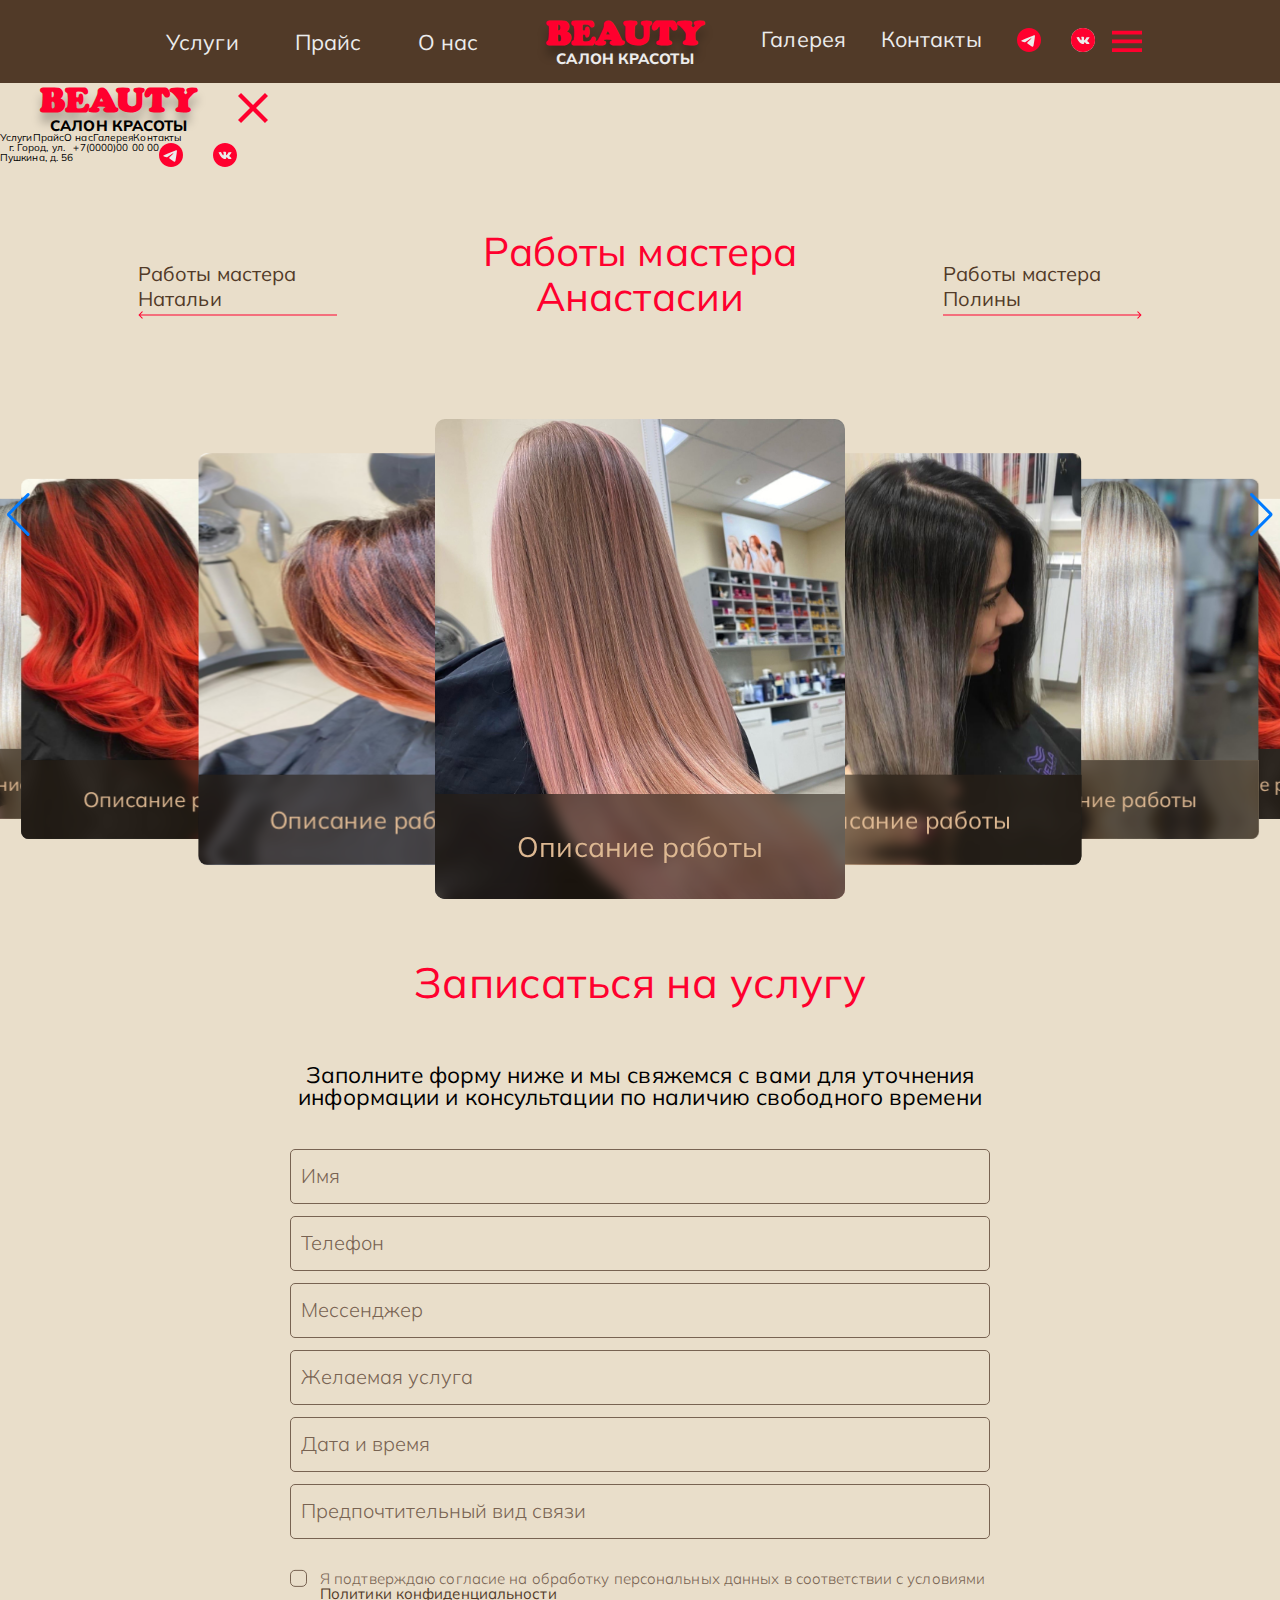
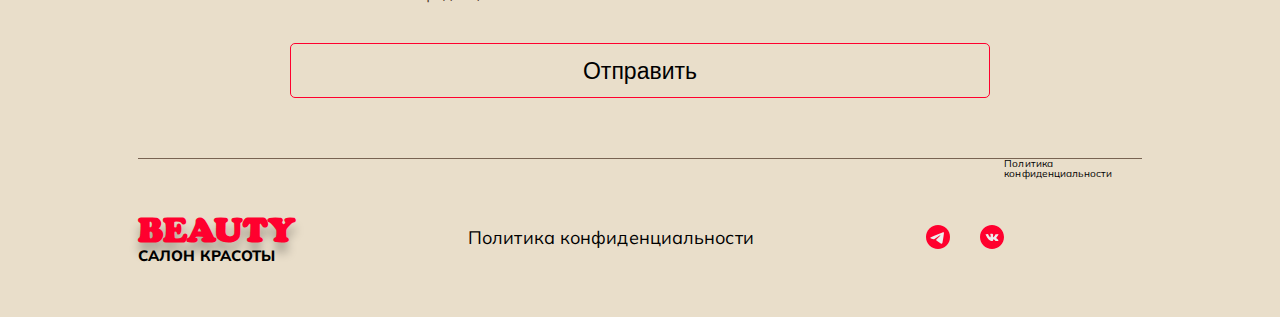
<file: gallery.html>
<!DOCTYPE html>
<html lang="en">
  <head>
    <meta charset="UTF-8" />
    <meta http-equiv="X-UA-Compatible" content="IE=edge" />
    <meta name="viewport" content="width=device-width, initial-scale=1.0" />
    <link rel="stylesheet" href="css/general.css" />
    <link rel="stylesheet" href="css/style.css" />
    <link rel="stylesheet" href="css/queries.css" />
    <!-- file for green sock -->
    <script src="js/gsap.min.js"></script>
    <!-- files for swiper -->
    <link rel="stylesheet" href="css/swiper.css" />
    <script src="js/swiper.js"></script>
    <!-- file for jquery -->
    <script src="js/jquery.js"></script>
    <!-- current js files -->
    <script src="js/sliderHero.js" defer></script>
    <script src="js/gsapCurrent.js" defer></script>
    <script src="js/priceShow.js" defer></script>
    <script src="js/sidebar.js" defer></script>
    <title>BEAUTY Салон - контакты</title>
  </head>
  <body>
    <header class="container flex header">
      <nav class="navigation">
        <ul class="flex menu-nav">
          <li><a href="#"> Услуги</a></li>
          <li><a href="#">Прайс</a></li>
          <li><a href="about_us.html">О нас</a></li>
        </ul>
      </nav>
      <a href="index.html" class="logo-block">
        <p class="logo-font logo-menu">BEAUTY</p>
        <p class="logo-menu-p">САЛОН КРАСОТЫ</p>
      </a>
      <nav class="navigation show-on-tablet">
        <ul class="flex menu-nav">
          <li class="hide-on-tablet"><a href="gallery.html">Галерея</a></li>
          <li class="hide-on-tablet"><a href="contacts.html">Контакты</a></li>
          <li class="flex menu-icons">
            <a href="#"
              ><img
                class="social-media-img"
                src="img/telegram.svg"
                alt="telegram"
            /></a>
            <a href="#"
              ><img class="social-media-img" src="img/vk.svg" alt="vkontakte"
            /></a>
          </li>
        </ul>
      </nav>
      <img src="img/menu.svg" alt="menu" id="openNav" class="openNav desctop-hide" />
    </header>
    <div id="mySidenav" class="sidenav desctop-hide">
      <div class="flex sidenav-header">
        <a href="index.html" class="logo-block">
          <p class="logo-font logo-menu">BEAUTY</p>
          <p class="logo-menu-p">САЛОН КРАСОТЫ</p>
        </a>
        <img
          src="img/close_red.svg"
          alt="close"
          id="closeNav"
          class="closeNav"
        />
      </div>
      <nav>
        <ul class="flex sidenav-nav">
          <li><a href="#"> Услуги</a></li>
          <li><a href="#"> Прайс</a></li>
          <li><a href="about_us.html"> О нас</a></li>
          <li><a href="gallery.html"> Галерея</a></li>
          <li><a href="contacts.html"> Контакты</a></li>
        </ul>
      </nav>
      <div class="flex sidenav-contacts" id="mySidenavContacts">
        <p class="ta-center">
          г. Город, ул. <br />
          Пушкина, д. 56
        </p>
        <p>+7(0000)00 00 00</p>
        <div class="flex menu-icons">
          <a href="#"
            ><img
              src="img/telegram.svg"
              class="social-media-img"
              alt="telegram"
          /></a>
          <a href="#"
            ><img src="img/vk.svg" class="social-media-img" alt="vkontakte"
          /></a>
        </div>
      </div>
    </div>
    <main class="gallery-section">
      <div class="container flex gallery-header">
        <a href="#" class="flex gallery-name">
          Работы мастера<br />
          Натальи
          <img src="img/Arrow-left.svg" alt="arrow" />
        </a>
        <div class="flex gallery-name active">
          Работы мастера<br />
          Анастасии
        </div>
        <a href="#" class="flex gallery-name">
          Работы мастера<br />
          Полины
          <img src="img/Arrow-right.svg" alt="arrow" />
        </a>
      </div>
      <!-- <div class="container"> -->
        <!-- Slider  -->
        <div class="swiper swiper-gallery">
          <!-- Additional required wrapper -->
          <div class="swiper-wrapper">
            <!-- Slides -->
            <div class="swiper-slide swiper-slide-gallery">
              <img
                src="img/work_a1.jpg"
                class="gallery-img"
                alt="Салон BEAUTY"
              />
              <p class="gallery-description">Описание работы</p>
            </div>
            <div class="swiper-slide swiper-slide-gallery">
              <img
                src="img/work_a2.jpg"
                class="gallery-img"
                alt="Салон BEAUTY"
              />
              <p class="gallery-description">Описание работы</p>
            </div>
            <div class="swiper-slide swiper-slide-gallery">
              <img
                src="img/work_a3.jpg"
                class="gallery-img"
                alt="Салон BEAUTY"
              />
              <p class="gallery-description">Описание работы</p>
            </div>
            <div class="swiper-slide swiper-slide-gallery">
              <img
                src="img/work_a4.jpg"
                class="gallery-img"
                alt="Салон BEAUTY"
              />
              <p class="gallery-description">Описание работы</p>
            </div>
            <div class="swiper-slide swiper-slide-gallery">
              <img
                src="img/work_a5.jpg"
                class="gallery-img"
                alt="Салон BEAUTY"
              />
              <p class="gallery-description">Описание работы</p>
            </div>
          </div>
          <div class="swiper-button-next"></div>
          <div class="swiper-button-prev"></div>
        </div>
      <!-- </div> -->
    </main>
    <section class="flex form-section container">
      <h2 class="h2 red-text">Записаться на услугу</h2>
      <p class="nails-recomm-h ta-center">
        Заполните форму ниже и мы свяжемся с вами для уточнения <br />информации
        и консультации по наличию свободного времени
      </p>

      <form action="#" class="flex form">
        <input
          type="text"
          name="name"
          id="name"
          placeholder="Имя"
          class="input-form"
        />

        <input
          type="tel"
          name="phone"
          id="phone"
          placeholder="Телефон"
          class="input-form"
        />
        <input
          type="text"
          name="messenger"
          id="messenger"
          placeholder="Мессенджер"
          class="input-form"
        />
        <input
          type="text"
          name="service"
          id="service"
          placeholder="Желаемая услуга"
          class="input-form"
        />
        <input
          type="text"
          name="datetime"
          id="datetime"
          placeholder="Дата и время"
          class="input-form"
        />

        <input
          type="text"
          name="connection_type"
          id="connection_type"
          placeholder="Предпочтительный вид связи"
          class="input-form"
        />

        <label for="policy" class="label-form">
          <input type="checkbox" name="policy" id="policy" required />
          <span
            >Я подтверждаю согласие на обработку персональных данных в
            соответствии с условиями
            <span class="policy-span">Политики конфиденциальности</span></span
          >
        </label>

        <button type="submit" class="button-form">Отправить</button>
      </form>
    </section>
    <footer class="container">
      <div class="section-footer flex">
        <div class="flex footer-container">
          <a href="index.html">
            <p class="logo-font logo-menu">BEAUTY</p>
            <p class="logo-menu-p">САЛОН КРАСОТЫ</p>
          </a>
          <a href="#" class="footer-policy">Политика конфиденциальности</a>

          <div class="flex menu-icons">
            <a href="#"
              ><img
                src="img/telegram.svg"
                class="social-media-img"
                alt="telegram"
            /></a>
            <a href="#"
              ><img src="img/vk.svg" class="social-media-img" alt="vkontakte"
            /></a>
          </div>
        </div>
        <a href="#" class="mobile-footer-policy desctop-hide">Политика конфиденциальности</a>
      </div>
    </footer>
  </body>
</html>
</file>
<file: css/general.css>
/* 
--- 01 TYPOGRAPHY SYSTEM

- Font sizes (px)
10 / 12 / 14 / 16 / 18 / 20 / 24 / 30 / 36 / 44 / 52 / 62 / 74 / 86 / 98

- Font weights
Default: 400
Medium: 500
Semi-bold: 600
Bold: 700

- Line heights
Default: 1

02 COLORS

'Black':  #080A09;
Dark font: #1E0073
Accent: #00FFFF;
Menu-font:  #F2F2F2;
*/

* {
    padding: 0;
    margin: 0;
    box-sizing: border-box;
    text-decoration: none;
  }

  a {
    
    color: inherit;
  }
  
  html {
    /* font-size: 10px; */
  
    /* 10px / 16px = 0.625 = 62.5% */
    /* Percentage of user's browser font-size setting */
    font-family: "Mulish"; 
    font-size: 62.5%;
    overflow-x: hidden;
  }
  
  body {
    font-family: Mulish;
    line-height: 1;
    letter-spacing: 0.01em;
    font-weight: 400;
    background-color: #E9DECA;
    /* color: #ffffff; */
  
    /* Only works if there is nothing absolutely positioned in relation to body */
    /* overflow-x: hidden; */
  }

  ul {
    list-style-type: none;
  }
  

input {
  border: none;
}

  input:focus {
    outline:none;
}

@font-face {
  font-family: "Mulish";  
  src: url("../fonts/Mulish/static/Mulish-Regular.ttf") format("truetype"); 
  font-style: normal; 
  font-weight: normal;
  letter-spacing: 0.01em;

}
@font-face {
  font-family: "Mulish Light";  
  src: url("../fonts/Mulish/static/Mulish-Light.ttf") format("truetype"); 
  font-style: normal; 
  font-weight: 300;
  letter-spacing: 0.01em;

}
@font-face {
  font-family: "Mulish Bold";  
  src: url("../fonts/Mulish/static/Mulish-ExtraBold.ttf") format("truetype"); 
  font-style: normal; 
  font-weight: bold;
  letter-spacing: 0.01em;

}

@font-face {
  font-family: "Cooper Black";  
  src: url("../fonts/CooperBlack/CooperBlackRegular.ttf") format("truetype"); 
  font-style: normal; 
  font-weight: normal;
}

  /**************************/
/* GENRAL REUSABLE COMPONENTS */
/**************************/

.container {
  /* 1140px */
  /* max-width: 120rem; */
  padding: 0 13.8rem;
  margin: 0 auto;
}

.container-mini {
  padding: 0 42rem;
  margin: 0 auto;
}

.bgr-img-cover {
  background-size: 100%;
  background-position: center;
  background-repeat: no-repeat;
}

.grid {
  display: grid;
  column-gap: 7.5rem;
  row-gap: 7.5rem;

  /* margin-bottom: 9.6rem; */
}

.grid--2-cols {
  grid-template-columns: repeat(2, 1fr);
}

.grid--3-cols {
  grid-template-columns: repeat(3, 1fr);
}

.flex {
  display: flex;
}

.logo-font {
  font-family: 'Cooper Black';
  color: #FF002E;
  font-weight: 400;
  text-shadow: 0px 10px 10px rgba(0, 0, 0, 0.25);
}


.h2 {
  color: #513A28;
  padding-top: 6.25rem;
  font-weight: 400;
  letter-spacing: 0.01em;
  font-size: 4.25rem;
  text-align: center;
  margin-bottom: 3rem;
}

.h3 {
  font-size: 2.5rem;
  text-align: center;
  letter-spacing: 0.01em;
  font-weight: 400;
}

.red-text {
  color: #FF002E;
}

.ta-center {
  text-align: center;
}

.up {
  -webkit-transform: rotate(180deg);
  -moz-transform: rotate(180deg);
  -ms-transform: rotate(180deg);
  -o-transform: rotate(180deg);
  transform: rotate(180deg);
  
}


/*  */
</file>
<file: css/style.css>
.social-media-img:hover {
  transition: all 0.8s;
  transform: scale(1.2);
  -webkit-transform: scale(1.2);
  -moz-transform: scale(1.2);
  -ms-transform: scale(1.2);
  -o-transform: scale(1.2);
  -webkit-transition: all 0.8s;
  -moz-transition: all 0.8s;
  -ms-transition: all 0.8s;
  -o-transition: all 0.8s;
}

/**************************/
/* HEADER */
/**************************/

.header {
  height: 8.25rem;
  background-color: #513a28;
  color: #ececec;
  align-items: center;
  justify-content: space-between;
  position: relative;
  z-index: 10;

}

/**************************/
/* NAVIGATION */
/**************************/

.navigation {
 
    width: 100%;
}

.menu-nav {
  font-weight: 400;
  font-size: 2.15rem;
  justify-content: space-around;
}

.logo-block {
  text-align: center;
  padding: 0 4rem;
}

.logo-menu {
  font-weight: 900;
  font-size: 3.5rem;
}

.logo-menu-p {
  font-family: "Mulish Bold";
  font-weight: bold;
  font-style: normal;
  font-size: 1.5rem;
}

.menu-icons {
  gap: 3rem;
}

/**************************/
/* HERO SECTION */
/**************************/

.hero {
  position: relative;
}

.swiper {
  width: 100%;
  height: auto;
}

.swiper-hero {
  position: relative;
}

.hero-img {
  /* height: calc(100vh - 6.25rem); */
  width: 100vw;
  height: 90vh;
  background-size: contain;
}

.hero-img1 {
    /* width: 100%; */
    background-image: url(../img/main_img1.jpg);
}
.hero-img2 {
    /* width: 100%; */
    background-image: url(../img/main_img2.jpg);
}
.hero-img3 {
    /* width: 100%; */
    background-image: url(../img/main_img3.jpg);
}

.swiper-hero-pagination {
  position: relative;
  width: 100% !important;
  gap: 2px;
  bottom: 4rem !important;
  align-items: center;
  left: calc(50% - 5rem) !important;

  z-index: 1;
}

.swiper-hero-pagination .swiper-pagination-bullet {
  border-radius: 50%;
  border: 1px solid #ff002e;
  background-color: transparent;
  width: 1rem;
  height: 1rem;
  -webkit-border-radius: 50%;
  -moz-border-radius: 50%;
  -ms-border-radius: 50%;
  -o-border-radius: 50%;
}

.swiper-hero-pagination .swiper-pagination-bullet-active {
  background-color: #ff002e;
}

.hero-logo {
  font-size: 12rem;
  line-height: 7rem;
}

.hero-content {
  color: #ececec;
  position: absolute;
  top: 0;
  left: 0;
  z-index: 5;
  flex-direction: column;
  justify-content: center;
  align-items: center;
  width: 100%;
  height: 100vh;
  gap: 5.5rem;
}

.hero-content-p {
  font-size: 6.5rem;
  font-weight: 600;
  letter-spacing: 2px;
}

.appointment-link {
  display: block;
  background-color: #ff002e;
  border-radius: 5px;
  font-weight: 400;
  font-size: 2.5rem;
  line-height: 7.75rem;
  width: 48.12rem;
  height: 7.75rem;
  text-align: center;
}

/**************************/
/* SERVICES SECTION */
/**************************/

.services-block {
  position: relative;
  border-radius: 10px;
  -webkit-border-radius: 10px;
  -moz-border-radius: 10px;
  -ms-border-radius: 10px;
  -o-border-radius: 10px;
}

.services-block::after {
  content: "";
  display: block;
  position: absolute;
  width: 100%;
  height: 100%;
  top: 0.8rem;
  right: -0.8rem;
  background-color: #ff2c52;
  z-index: -1;
  border-radius: 10px;
  -webkit-border-radius: 10px;
  -moz-border-radius: 10px;
  -ms-border-radius: 10px;
  -o-border-radius: 10px;
}

.services-block:hover {
  transform: translate(-0.5rem, -0.5rem);
  -webkit-transform: translate(-0.5rem, -0.5rem);
  -moz-transform: translate(-0.5rem, -0.5rem);
  -ms-transform: translate(-0.5rem, -0.5rem);
  -o-transform: translate(-0.5rem, -0.5rem);
  transition: all 0.4s;
  -webkit-transition: all 0.4s;
  -moz-transition: all 0.4s;
  -ms-transition: all 0.4s;
  -o-transition: all 0.4s;
}

.services-block:hover::after {
  top: 1.3rem;
  right: -1.9rem;
  transition: all 0.4s;
}

.services-block-img {
  /* position: relative; */
  height: 100%;
  width: 100%;
  border-radius: 10px;
  -webkit-border-radius: 10px;
  -moz-border-radius: 10px;
  -ms-border-radius: 10px;
  -o-border-radius: 10px;
}

.service-description {
  position: absolute;
  text-align: center;
  bottom: 0;
  left: 0;
  width: 100%;
  background: rgba(41, 31, 22, 0.6);
  backdrop-filter: blur(7px);
  color: #ddb892;
  font-weight: 400;
  font-size: 2.8rem;
  height: 10.5rem;
  line-height: 10.5rem;
  border-bottom-left-radius: 10px;
  border-bottom-right-radius: 10px;
}

/**************************/
/* PRICE SECTION */
/**************************/

.price {
  margin-top: 6rem;
  background-image: url(../img/tree.png);
  background-repeat: no-repeat;
  background-size: 70rem;
  background-position: top center;
  color: #513a28;
  transition: all 0.3s ease-out;
  -webkit-transition: all 0.3s ease-out;
  -moz-transition: all 0.3s ease-out;
  -ms-transition: all 0.3s ease-out;
  -o-transition: all 0.3s ease-out;
}

.price-btns {
  justify-content: space-between;
  height: 5rem;
  margin-bottom: 3rem;
}

.price-btn {
  color: #786352;
  font-weight: 400;
  font-size: 3rem;
  line-height: 3.5rem;
  height: 100%;
  position: relative;
}

.price-btn::before {
  position: absolute;
  content: "";
  width: 0;
  height: 100%;
  bottom: -2px;
  left: 50%;
  border-bottom: 2px solid #ff002e;
  opacity: 0;
}

.price-btn::after {
  position: absolute;
  content: "";
  width: 0;
  height: 100%;
  bottom: -2px;
  right: 50%;
  border-bottom: 2px solid #ff002e;
  opacity: 0;
}

.price-btn:hover {
  cursor: pointer;
}

.price-btn:hover::before,
.price-btn:hover::after {
  width: 50%;
  opacity: 1;
  transition: all 0.8s;
  -webkit-transition: all 0.8s;
  -moz-transition: all 0.8s;
  -ms-transition: all 0.8s;
  -o-transition: all 0.8s;
}

.price-btn.active {
  border-bottom: 2px solid #ff002e;
}

.price-table {
  width: 100%;
  padding-left: 2rem;
}

.price-row {
  width: 100%;
  justify-content: space-between;
  border-bottom: 1px solid #786352;
  padding-bottom: 0.8rem;
}

.price-block {
  width: 30%;
  font-size: 2rem;
  font-weight: 500;
  line-height: 2.5rem;
}

.middle {
  text-align: center;
}

.left {
  width: 40%;
}

.price-end {
  display: flex;
  align-items: flex-end;
  justify-content: center;
}

.price-small {
  font-family: "Mulish Light";
  font-weight: 300;
  font-size: 1.5rem;
  margin-bottom: 1.5rem;
  width: 70%;
}

.price-big {
  font-weight: 500;
  font-size: 2.5rem;
  margin-top: 1.5rem;
}

.price-average {
    font-size: 2rem;
  font-weight: 500;
  line-height: 2.5rem;
}

.prices {
  display: none;
}

.prices.active {
  display: block;
}

.nails-recommedations {
  justify-content: space-between;
  font-weight: 400;
  font-size: 1.8rem;
  line-height: 2.2rem;
}

.nails-recomm-h {
  font-weight: 400;
  font-size: 2.25rem;
  margin-bottom: 1.5rem;
  margin-top: 3rem;
}

.recomm-list {
  padding-left: 2rem;
  position: relative;
  margin-bottom: 1rem;
}

.recomm-list::before {
  position: absolute;
  content: "";
  left: 0;
  top: 0.8rem;
  width: 1rem;
  height: 1rem;
  border-radius: 50%;
  -webkit-border-radius: 50%;
  -moz-border-radius: 50%;
  -ms-border-radius: 50%;
  -o-border-radius: 50%;
  border: 1px solid #ff002e;
}

/**************************/
/* FOOTER SECTION */
/**************************/

.section-footer {
  justify-content: center;
  border-top: 1px solid #786352;
}

.footer-container {
  /* max-width: 70rem; */
  /* min-width: 43rem; */
  width: 100%;
  height: 15.8rem;
  align-items: center;
  justify-content: space-between;
}

.form-section {
  flex-direction: column;
  align-items: center;
  position: relative;
}

.form {
  flex-direction: column;
  gap: 1.2rem;
  margin-top: 2.5rem;
  margin-bottom: 6rem;
  width: 70rem;
}

.thanks {
    width: 70rem;
    flex-direction: column;
    gap: 4rem;
    padding-top: 10rem;
    padding-bottom: 6rem;
    display: none;
    position: absolute;
    bottom: 0;
    background: #FF002E;
    border-radius: 5px;
    color: #ECECEC;
    font-weight: 400;
    font-size: 3.5rem;
    text-align: center;
    position: relative;
    margin-bottom: 6rem;
}

.logo-thanks {
    color: rgba(236, 236, 236, 0.5);
    font-size: 12.5rem;
}

.close-btn {
    position: absolute;
    right: 3rem;
    top: 3rem;
    width: 1.8rem;
    cursor: pointer;
}

.input-form::placeholder {
  color: #786352;
  font-size: 2rem;
  line-height: 5.5rem;
  height: 5.5rem;
  font-family: "Mulish Light";
  font-weight: 300;
}

.input-form:focus {
  color: #786352;

  font-size: 2rem;
  line-height: 5.5rem;
  height: 5.5rem;
  padding: 0 1rem;
}

.input-form {
  height: 5.5rem;
  font-size: 2rem;
  border: 1px solid #786352;
  border-radius: 5px;
  color: #786352;
  line-height: 5.5rem;
  background-color: transparent;
  padding: 0 1rem;
}

.button-form {
  font-weight: 400;
  font-size: 2.3rem;
  line-height: 5.5rem;
  text-align: center;
  border: 1px solid #ff002e;
  border-radius: 5px;
  background-color: transparent;
  height: 5.5rem;
  transition-duration: 1s, 1s;
  transition-property: background-color, color;
}

.button-form:hover {
  background-color: #ff002e;
  color: #ececec;
  transition-duration: 1s, 0.3s;
  transition-property: background-color, color;
}

.label-form {
  font-size: 1.5rem;
  cursor: pointer;
  user-select: none;
  margin-top: 2rem;
  margin-bottom: 3rem;
  display: grid;
  grid-template-columns: 1em auto;
  gap: 1em;
  font-family: "Mulish Light";
  font-weight: 300;
  color: #786352;
}

input[type="checkbox"] {
  appearance: none;
  margin: 0;
  font: inherit;
  color: currentColor;
  width: 1.15em;
  height: 1.15em;
  border: 1px solid #786352;
  border-radius: 5px;
  transform: translateY(-0.075em);
  display: grid;
  place-content: center;
}

input[type="checkbox"]::before {
  content: "";
  width: 0.65em;
  height: 0.65em;
  clip-path: polygon(14% 44%, 0 65%, 50% 100%, 100% 16%, 80% 0%, 43% 62%);
  transform: scale(0);
  transform-origin: bottom left;
  transition: 120ms transform ease-in-out;
  background-color: #ff002e;
  -webkit-transition: 120ms transform ease-in-out;
  -moz-transition: 120ms transform ease-in-out;
  -ms-transition: 120ms transform ease-in-out;
  -o-transition: 120ms transform ease-in-out;
}

input[type="checkbox"]:checked::before {
  transform: scale(1);
}

.policy-span {
  font-family: "Mulish";
  color: #513a28;
  font-weight: 400;
}

.footer-policy {
  font-weight: 400;
  font-size: 1.8rem;
}
/**************************/
/* ADRESS SECTION */
/**************************/

.adress-section {
  flex-direction: column;
  align-items: center;
}

.adress-div {
  gap: 8rem;
}

.adress-text {
  font-weight: 600;
  font-size: 2.5rem;
  color: #513a28;
  gap: 1rem;
  margin-bottom: 3rem;
  align-items: center;
}

.contacts-img {
  /* margin-right: 1rem; */
  height: 2.5rem;
}
/**************************/
/* ATMOSPHERE SECTION */
/**************************/

.atmosphere-description {
  font-weight: 500;
  font-size: 2rem;
  line-height: 2.4rem;
  align-self: center;
}

.atmosphere-img {
  width: 100%;
  border-radius: 10px;
}

.bloc2 {
  transform: translateX(2000px);
  -webkit-transform: translateX(2000px);
  -moz-transform: translateX(2000px);
  -ms-transform: translateX(2000px);
  -o-transform: translateX(2000px);
}
.bloc3,
.bloc1 {
  transform: translateX(-2000px);
  -webkit-transform: translateX(-2000px);
  -moz-transform: translateX(-2000px);
  -ms-transform: translateX(-2000px);
  -o-transform: translateX(-2000px);
}

/**************************/
/* PROFI SECTION */
/**************************/

.profi {
  row-gap: 2.5rem;
  margin-bottom: 7rem;
}

.profi-description {
  position: absolute;
  text-align: center;
  bottom: 2.5rem;
  left: 10%;
  width: 80%;
  color: #ececec;
  font-weight: 400;
  font-size: 2.8rem;
  height: 6.5rem;
  line-height: 6.5rem;
  border: 1px solid #ff002e;
  border-radius: 5px;
}

.profi-name {
  font-weight: 500;
  color: #291f16;
  font-size: 2.5rem;
}

.profi-work {
    font-weight: 600;
    font-size: 1.8rem;
    margin-top: 1.5rem;
}

/* GALLERY */

.gallery-header {
    justify-content: space-between;
    height: 15rem;
    align-items: flex-end;
    margin-bottom: 10rem;
}

.gallery-name {
    font-weight: 400;
    font-size: 2rem;
    line-height: 2.5rem;
    color: #513A28;
    flex-direction: column;
}

.gallery-name.active {
    color: #FF002E;
    text-align: center;
    font-size: 4rem;
    line-height: 4.5rem;
}

.swiper-slide-gallery {
    width: 41rem !important;
    height: 48rem !important;
    position: relative;
    border-radius: 10px;
    
}

.swiper-container-3d .swiper-slide-shadow-left,
.swiper-container-3d .swiper-slide-shadow-right {
    background-image: none;
}

.gallery-img {
    width: 100%;
    height: 100%;
    border-radius: 10px;
}

.gallery-description {
    position: absolute;
    text-align: center;
    bottom: 0;
    left: 0;
    width: 100%;
    background: rgba(41, 31, 22, 0.6);
    backdrop-filter: blur(7px);
    color: #ddb892;
    font-weight: 400;
    font-size: 2.8rem;
    height: 10.5rem;
    line-height: 10.5rem;
    border-bottom-left-radius: 10px;
    border-bottom-right-radius: 10px;
  }
</file>
<file: css/queries.css>
@media (min-width: 90.625em) {
  .hide-mobil {
    display: none;
  }
  .desctop-hide {
    display: none;
  }
  
  .desctop-show {
    display: grid;
  }

}


/**************************/
/* BELOW 1450px (Small desctop) */
/**************************/

@media (max-width: 90.625em) {
  .hero-content {
    top: -10.25rem;
  }

  .hero-logo {
    font-size: 11rem;
  }

  .hero-content-p {
    font-size: 5.5rem;
  }

  .appointment-link {
    line-height: 6.75rem;
    width: 44.12rem;
    height: 6.75rem;
    font-size: 2rem;
  }
}

/**************************/
/* BELOW 944px (Tablets) */
/**************************/

@media (max-width: 67.5em) {
  html {
    /* 8px / 16px = 0.5 = 50% */
    font-size: 50%;
  }

  .red-mobile {
    color: #ff002e;
  }
  .container {
    /* 1140px */
    /* max-width: 120rem; */
    padding: 0 4.5rem;
    margin: 0 auto;
  }

  .navigation,
  .price-btns,
  .mobile-footer-policy,
  .hide-on-tablet,
  .hide-mobil {
    display: none;
  }

  .hide-important {
    display: none !important;
  }

  .show-on-tablet {
    display: block;
  }

  /**************************/
  /* MENU SECTION */
  /**************************/

  .header {
    flex-direction: row-reverse;
    justify-content: flex-end;
  }

  .navigation {
    width: 38.5%;
  }

  .menu-nav {
    justify-content: flex-start;
    /* width: 30%; */
  }

  .sidenav {
    position: absolute;
    opacity: 0;
    width: 0;
    top: 0;
    height: auto;
    padding-right: 2.85rem;
    padding-left: 2.85rem;
    padding-top: 0.85rem;
    padding-bottom: 7rem;
    background-color: #513a28;
    color: #ececec;
    font-weight: 500;
    font-size: 3rem;
    line-height: 3.5rem;
    overflow-x: hidden;
    transition: opacity 0.3s, width 0.8s;
    -webkit-transition: opacity 0.3s, width 0.8s;
    -moz-transition: opacity 0.3s, width 0.8s;
    -ms-transition: opacity 0.3s, width 0.8s;
    -o-transition: opacity 0.3s, width 0.8s;
}

  .sidenav-header {
    justify-content: space-between;
    align-items: center;
    height: 7rem;
    border-bottom: 1px solid #ececec;
  }

  .sidenav-nav {
    margin-top: 2rem;
    flex-direction: column;
    gap: 3.8rem;
    align-items: center;
  }

  .sidenav-contacts {
    flex-direction: column;
    margin-top: 4rem;
    gap: 3.8rem;
    align-items: center;
    transition: all 1s;
    -webkit-transition: all 1s;
    -moz-transition: all 1s;
    -ms-transition: all 1s;
    -o-transition: all 1s;
  }

  .openNav {
    position: absolute;
    right: 4.5rem;
  }

  /* hero  section */

  .hero-img {
    height: 70vh;
    background-size: auto;
    background-position: center;
    background-repeat: no-repeat;
  }

  .hero-img1 {
    background-position: 90%;
  }

  .hero-content {
    top: -24.25rem;
  }

  .appointment-link {
    font-size: 2.5rem;
  }

  .grid {
    display: grid;
    column-gap: 3.5rem;
    row-gap: 3.5rem;
    margin-bottom: 3.6rem;
  }

  .grid--3-cols {
    grid-template-columns: repeat(2, 1fr);
  }

  .swiper-button-prev {
    top: 45% !important;
    
    background-image: url(../img/chevron_left.svg) !important;
    background-repeat: no-repeat;
    background-size: contain;
    height: 3.5rem !important;
  }

  .swiper-button-prev::after,
  .swiper-button-next::after {
    display: none;
  }

  .swiper-button-next {
    top: 45% !important;
    background-image: url(../img/chevron_right.svg) !important;
    background-repeat: no-repeat;
    background-size: contain;
    height: 3.5rem !important;
  }

  .tablet-swiper-profi {
    padding-left: 4.5rem;
  }

  .services-descr {
    margin-top: 2rem;
  }
  /**************************/
  /* PRICE SECTION */
  /**************************/
  .dropdown {
    justify-content: center;
    position: relative;
    align-items: center;
    gap: 1rem;
    margin-bottom: 2.5rem;
  }

  .dropbtn {
    font-style: normal;
    font-weight: 400;
    font-size: 2.5rem;
  }

  .dropdown-content {
    width: 90vw;
    flex-direction: column;
    position: absolute;
    z-index: 3;
    bottom: -11.5rem;
    left: 0;
    font-style: normal;
    font-weight: 400;
    font-size: 2.5rem;
    line-height: 3rem;
    background-color: #e9deca;
    padding: 1.5rem;
    gap: 1.5rem;
    text-align: center;
    border: 1px solid #786352;
    border-radius: 10px;
  }

  #moreImg {
    width: 20px;
  }

  .price-table {
    margin-top: 5rem;
    margin-bottom: 5rem;
  }

  .nails-recommedations {
    margin-bottom: 5rem;
  }

  

  /**************************/
  /* GALLERY SECTION */
  /**************************/

  .atmosphere-img {
    width: 100%;
    border-radius: 10px;
  }
  
  .bloc2 {
    transform: translateX(2000px);
    -webkit-transform: translateX(2000px);
    -moz-transform: translateX(2000px);
    -ms-transform: translateX(2000px);
    -o-transform: translateX(2000px);
  }
  .bloc3,
  .bloc1 {
    transform: translateX(-2000px);
    -webkit-transform: translateX(-2000px);
    -moz-transform: translateX(-2000px);
    -ms-transform: translateX(-2000px);
    -o-transform: translateX(-2000px);
  }

  .gallery-header {
    margin-bottom: 4.5rem;
  }


  /* about us */

  .atmospere-section {
    overflow-x: hidden;
  }

}

/**************************/
/* BELOW 544px (Phones) */
/**************************/

@media (max-width: 34em) {
  .red-mobile {
    color: #ff002e;
  }

  /* .project-desctop-section,
  .team-desctop,
  .prices-desctop {
    display: block;
  } */

  .navigation,
  .price-btns,
  .footer-policy,
  .show-on-tablet,
  .hide-mobil {
    display: none;
  }

  .hide-on-tablet {
    display: flex;
  }

  .hero-img {
    height: 80vh;
    background-size: auto;
    background-position: center;
    background-repeat: no-repeat;
  }

  .hero-img1 {
    background-position: 90%;
  }
  /* .grid--2-cols {
    grid-template-columns: 1fr;
  } */

  .grid--3-cols {
    grid-template-columns: repeat(2, 1fr);
  }

  .container {
    padding: 0 2.2rem;
  }

  .grid {
    /* display: grid; */
    column-gap: 3.5rem;
    row-gap: 3.5rem;
    margin-bottom: 3.6rem;
  }

  .logo-block {
    padding: 0;
  }

  .hero-logo {
    font-size: 7rem;
  }

  .hero-content-p {
    font-size: 4.5rem;
    text-align: center;
  }

  .appointment-link {
    font-size: 2.5rem;
    width: 90vw;
  }

  .h2 {
    padding-top: 5.25rem;
    font-size: 3.3rem;
  }

  /* sidenav */

  /* sidenav */

  .sidenav {
    position: absolute;
    opacity: 0;
    width: 0;
    top: 0;
    height: 100vh;
    padding-right: 2.85rem;
    padding-left: 2.85rem;
    padding-top: 0.85rem;
    background-color: #513a28;
    color: #ececec;
    font-weight: 500;
    font-size: 3rem;
    line-height: 3.5rem;
    overflow-x: hidden;
    transition: opacity 0.3s, width 0.8s;
    -webkit-transition: opacity 0.3s, width 0.8s;
    -moz-transition: opacity 0.3s, width 0.8s;
    -ms-transition: opacity 0.3s, width 0.8s;
    -o-transition: opacity 0.3s, width 0.8s;
}

  .sidenav-header {
    justify-content: space-between;
    align-items: center;
    height: 7rem;
    border-bottom: 1px solid #ececec;
  }

  .sidenav-nav {
    margin-top: 2rem;
    flex-direction: column;
    gap: 3.8rem;
    align-items: center;
  }

  .sidenav-contacts {
    flex-direction: column;
    margin-top: 4rem;
    gap: 3.8rem;
    align-items: center;
    transition: all 1s;
    -webkit-transition: all 1s;
    -moz-transition: all 1s;
    -ms-transition: all 1s;
    -o-transition: all 1s;
  }

  /* service */

  .service-description {
    font-size: 2rem;
    height: 5.5rem;
    line-height: 5.5rem;
  }

  /* price */

  .price-table {
    padding-left: 0;
  }

  .price-block {
    font-size: 1.8rem;
    line-height: 2.2rem;
    margin-top: 0.5rem;
  }

  .price-block > p {
    margin-top: 1rem;
  }

  .price-big {
    font-size: 2.2rem;
    margin-top: 1.8rem;
  }

  .dropdown {
    justify-content: center;
    position: relative;
    align-items: center;
    gap: 1rem;
    margin-bottom: 2.5rem;
  }

  .dropbtn {
    font-style: normal;
    font-weight: 400;
    font-size: 2.5rem;
  }

  .dropdown-content {
    width: 90vw;
    flex-direction: column;
    position: absolute;
    z-index: 3;
    bottom: -11.5rem;
    left: 0;
    font-style: normal;
    font-weight: 400;
    font-size: 2.5rem;
    line-height: 3rem;
    background-color: #e9deca;
    padding: 1.5rem;
    gap: 1.5rem;
    text-align: center;
    border: 1px solid #786352;
    border-radius: 10px;
  }

  #moreImg {
    width: 20px;
  }

  .left {
    width: 52.5%;
  }
  .price-small {
    margin-top: 0.5rem;
    margin-bottom: 0;
    width: 65%;
  }
  .nails-recommedations {
    flex-direction: column;
    margin-top: 2rem;
    margin-bottom: 2rem;
  }
  .price-table {
    margin-bottom: 2.5rem;
  }
  .nails-recomm-h {
    text-align: center;
    margin-top: 0;
    color: #513a28;
  }
  .form {
    width: 100%;
  }

  .thanks {
    width: 90vw;
  }
  .logo-thanks {
    font-size: 8.5rem;
  }
  /* footer */
  .section-footer {
    flex-direction: column;
  }
  .footer-container {
    height: 9rem;
  }

  .menu-icons {
    gap: 3.5rem;
  }

  .social-media-img {
    width: 5rem;
  }

  .mobile-footer-policy {
    text-align: center;
    color: #291f16;
    font-weight: 400;
    font-size: 1.5rem;
    margin-bottom: 5rem;
  }

  /* CONTACTS HTML */

  .contacts-img-main {
    height: 85vh;
    width: 100vw;
    background-size: 264% 97vh;
    background-position: 47%;
    background-repeat: no-repeat;
    background-image: url(../img/location.jpg);
  }

  .adress-div {
    flex-direction: column;
    gap: 1.5rem;
  }
  .adress-mobile {
    gap: 1rem;
    align-items: flex-start;
    margin-bottom: 3rem;
  }
  .adress-mobile > img {
    margin-top: 0.6rem;
  }
  .adress-text-mobile {
    font-weight: 600;
    font-size: 2.5rem;
    line-height: 3rem;
    color: #513a28;
  }
  .contacts-img-map {
    height: 70vh;
    width: 100vw;
    background-size: cover;
    background-position: center;
    /* background-repeat: no-repeat; */
    background-image: url(../img/map.jpg);
  }

  /* ABOUT US HTML */
  .mobile-atmosphere {
    flex-direction: column;
    gap: 1.5rem;
  }

  .services-block-profi {
    width: 80%;
  }

  .swiper-slide-profi {
    display: flex;
    flex-direction: column;
    /* justify-content: center; */
    align-items: center;
    gap: 2rem;
  }
  .services-descr {
    width: 80%;
  }
  .profi-description {
    font-size: 2.5rem;
  }

  .tablet-swiper-profi {
    padding-left: 0;
  }

  /* gallery html */

  .gallery-header {
    margin-top: 3rem;
    position: relative;
    height: 13.5rem;
    margin-bottom: 3rem;
    
  }

  .gallery-name {
    width: 40%;
    font-size: 1.5rem;
  }

  .gallery-name.active {
    position: absolute;
    top: 0;
    left: 0;
    font-size: 2.8rem;
    line-height: 3.2rem;
    width: 100%;
    text-align: center;
  }

  .swiper-slide-gallery {
    /* width: 80% !important; */
  }
}
</file>
